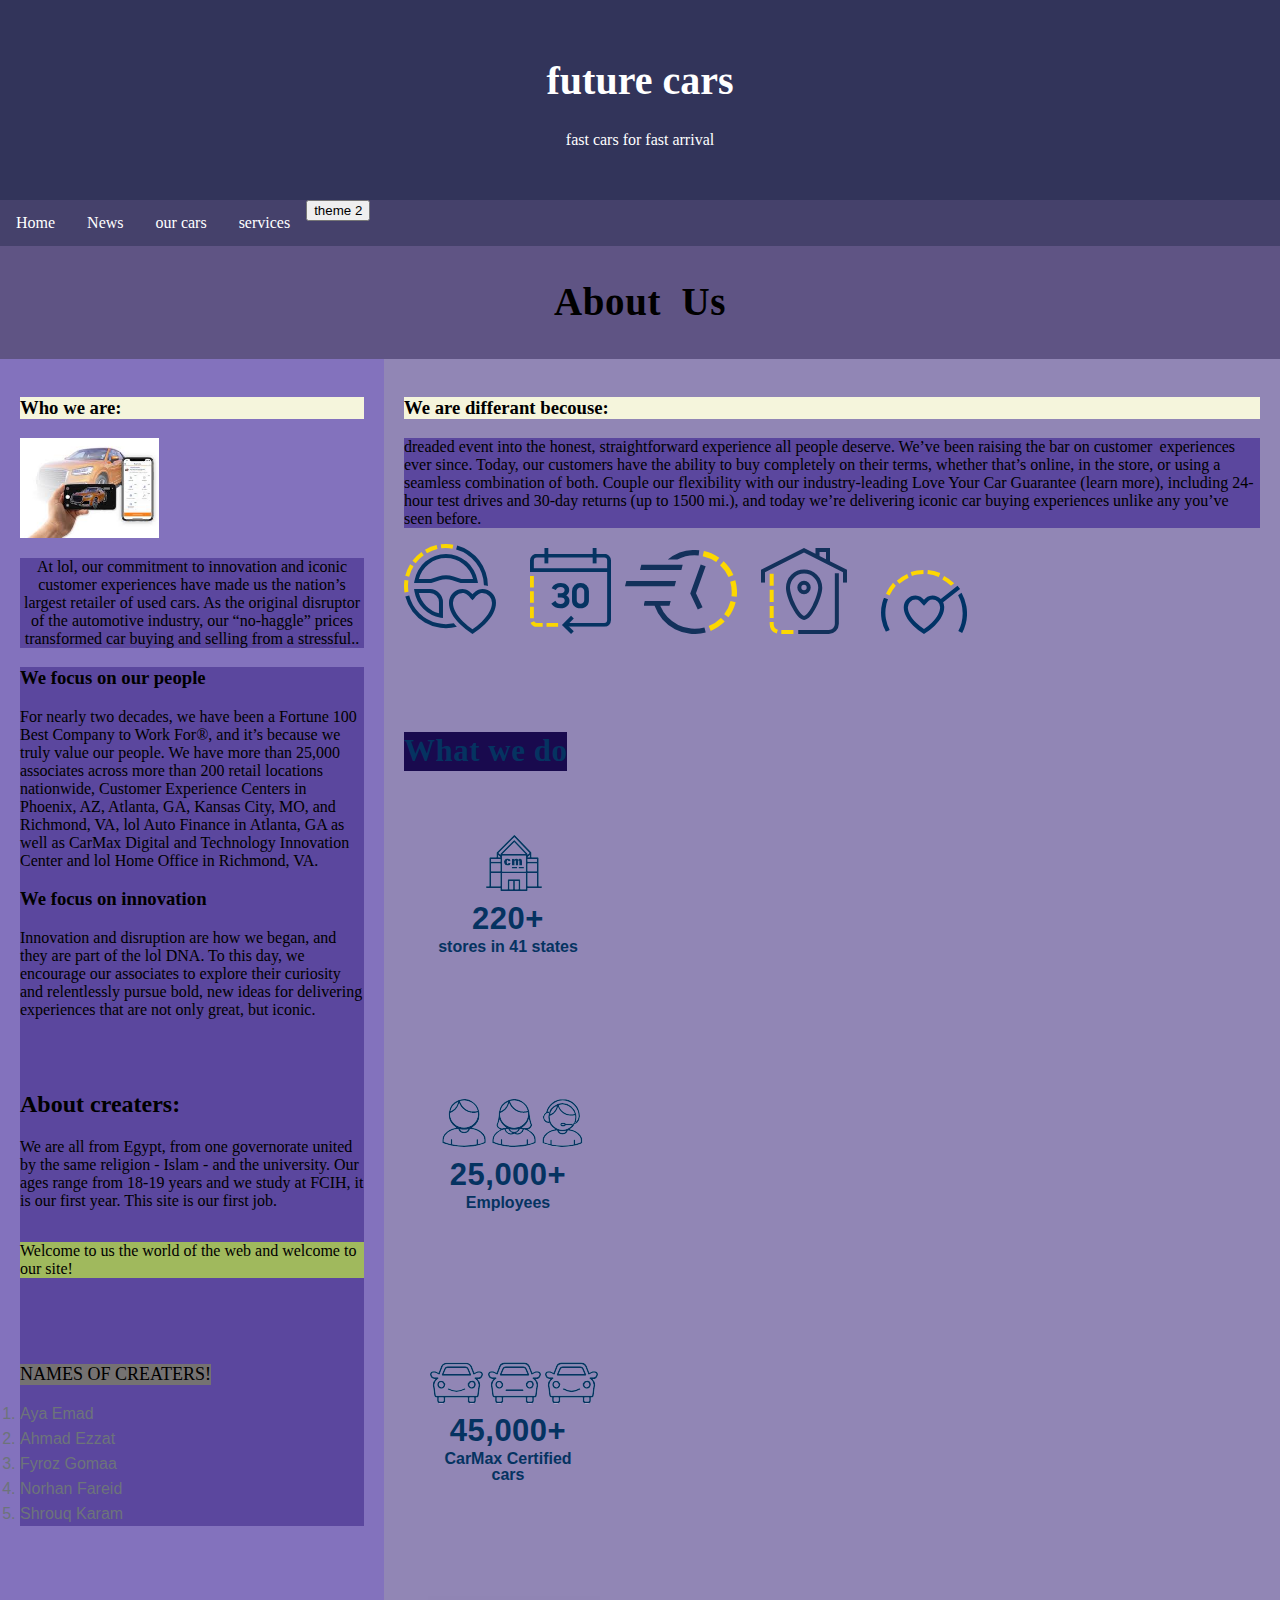
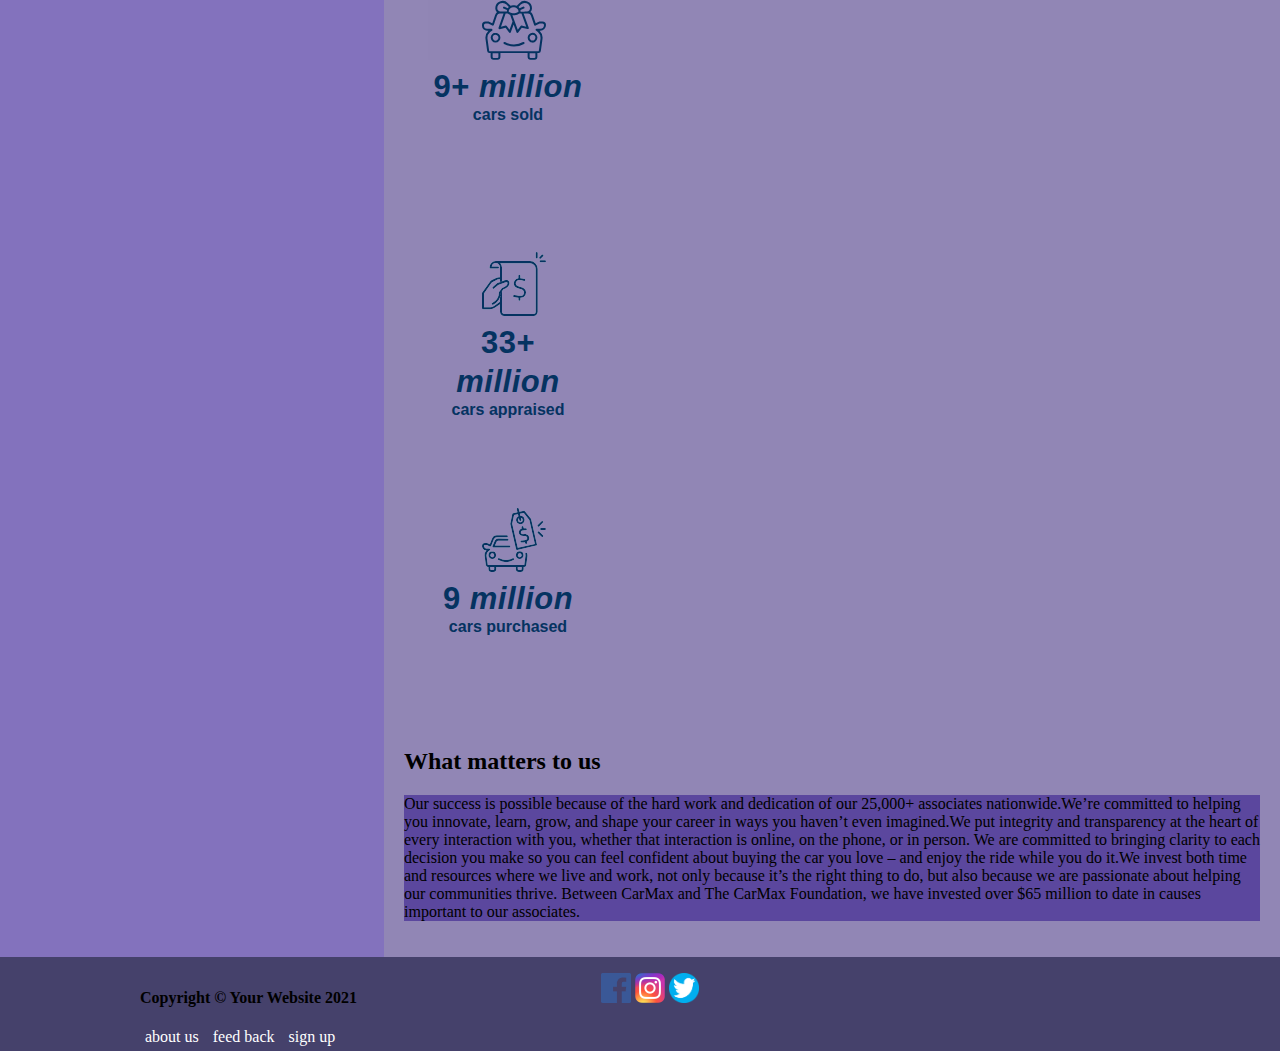
<file: aboutus.html>
<!DOCTYPE html>
<html lang="en">
<head>
    <meta charset="UTF-8">
    <meta http-equiv="X-UA-Compatible" content="IE=edge">
    <meta name="viewport" content="width=device-width, initial-scale=1.0">
    <meta name="description" content="Find out why lol is the way it should be.">
    <title>About Us </title>
    <link rel="stylesheet" id="theme-changer" href="aboutus-style1.css">
  
</head>
<script src="script.js"></script>
<body>
  <div class="header" id="header">
    <h1>future cars</h1>
    <p>fast cars for fast arrival</p>
  </div>

  <div class="navbar" id="navbar">
    <a href="http://127.0.0.1:5500/index.html">Home</a>
    <a href="http://127.0.0.1:5500/news.html">News</a>
    <a href="http://127.0.0.1:5500/ourcars.html">our cars</a>
    <div class="dropdown">
      <button class="dropbtn">services 
        <i class="fa fa-caret-down"></i>
      </button>
      <div class="dropdown-content">
        <a href="http://127.0.0.1:5500/howtochooseyourcar.html">how to choose</a>
        <a href="http://127.0.0.1:5500/simulation.html">simulation</a>
        <a href="http://127.0.0.1:5500/treatments.html">buy !</a>
        <a href="http://127.0.0.1:5500/comparison.html">compare</a>
      </div>
    </div> 
    <script>
      var style_name = 'aboutus-style'; 
    </script>
    <button id="dark-light-btn" onclick="change_theme(style_name)">theme 2</button> 
  </div>

    <h2 class="title">About Us</h2>
    <div class="row">
        <div class="side">
          
          <h3 style="background-color: beige;">Who we are:</h3>
          <img style="height: 100px;" src="images.jpg" alt="">
          <p class="p1">At lol, our commitment to innovation and iconic customer experiences have made us the nation’s largest retailer of used cars. As the original disruptor of the automotive industry, our “no-haggle” prices transformed car buying and selling from a stressful..</p>
          <p class="about creaters"></p>
          <div class="about-creaters">
            <h3>We focus on our people</h3>
            <p>For nearly two decades, we have been a Fortune 100 Best Company to Work For®, and it’s because we truly value our people. We have more than 25,000 associates across more than 200 retail locations nationwide, Customer Experience Centers in Phoenix, AZ, Atlanta, GA, Kansas City, MO, and Richmond, VA, lol Auto Finance in Atlanta, GA as well as CarMax Digital and Technology Innovation Center and lol Home Office in Richmond, VA.</p>
            <h3>We focus on innovation</h3>
            <p>Innovation and disruption are how we began, and they are part of the lol DNA. To this day, we encourage our associates to explore their curiosity and relentlessly pursue bold, new ideas for delivering experiences that are not only great, but iconic.</p>
            <br>
            <br>
            <h2>About creaters:</h2>
            <P>We are all from Egypt, from one governorate united by the same religion - Islam - and the university. Our ages range from 18-19 years and we study at FCIH, it is our first year. This site is our first job.<P style="background-color: rgb(160, 185, 93); display: inline-block;"> Welcome to us the world of the web and welcome to our site!</P></P>
            <br>
            <br>
            <br>
            <label style="font-size: large; background-color: rgb(117, 114, 114);display: inline-block;">NAMES OF CREATERS!</label>
            <ol>
                <li>Aya Emad </li>
                <li>Ahmad Ezzat</li>
                <li>Fyroz Gomaa</li>
                <li>Norhan Fareid</li>
                <li>Shrouq Karam </li>
              </ol>  
       
       
        </div>
        </div>
        <div class="main">
            <h3 style="background-color: beige;">We are differant becouse:</h3>
            <p class="p2"> dreaded event into the honest, straightforward experience all people deserve. We’ve been raising the bar on customer  experiences ever since.

                Today, our customers have the ability to buy completely on their terms, whether that’s online, in the store, or using a seamless combination of both. Couple our flexibility with our industry-leading Love Your Car Guarantee (learn more), including 24-hour test drives and 30-day returns (up to 1500 mi.), and today we’re delivering iconic car buying experiences unlike any you’ve seen before.</p>
              <img  src="icon_who_we_are_24_hr_test_drive.svg" alt="">
              <img class="img2" src="icon_who_we_are_30-day_money_back.svg" alt="">
              <img class="img3" src="icon_who_we_are_curbside.svg" alt="">
              <img class="img4" src="icon_who_we_are_home_delivery.svg" alt="">
              <img class="img5" src="icon_who_we_are_love_your_car.svg" alt="">
            

        


<br>
  <br>
  
  <br>

        
<article id="what-we-do" class="what-we-do">
    <h2 class="article-heading">What we do</h2>
    <ul>
        <li><img src="icon_what_we_do_stores.svg" alt="" loading="lazy" height="64" width="172"><span>220+</span> stores in 41 states</li>
        <li><img src="icon_what_we_do_employee.svg" alt="" loading="lazy" height="64" width="172"><span>25,000+</span> Employees</li>
        <li><img src="icon_what_we_do_inventory.svg" alt="" loading="lazy" height="64" width="172"><span>45,000+</span> CarMax Certified cars</li>
        <li><img src="icon_what_we_do_cars_sold.svg" alt="" loading="lazy" height="64" width="172"><span>9+<em> million</em></span> cars sold</li>
        <li><img src="icon_what_we_do_cars_appraised.svg" alt="" loading="lazy" height="64" width="172"><span>33+<em> million</em></span> cars appraised</li>
        <li><img src="icon_what_we_do_cars_purchased.svg" alt="" loading="lazy" height="64" width="172"><span>9<em> million</em></span> cars purchased</li>
    </ul>
</article>


          <h2>What matters to us</h2>
          <p class="Whatmatterstous-p">Our success is possible because of the hard work and dedication of our 25,000+ associates nationwide.We’re committed to helping you innovate, learn, grow, and shape your career in ways you haven’t even imagined.We put integrity and transparency at the heart of every interaction with you, whether that interaction is online, on the phone, or in person. We are committed to bringing clarity to each decision you make so you can feel confident about buying the car you love – and enjoy the ride while you do it.We invest both time and resources where we live and work, not only because it’s the right thing to do, but also because we are passionate about helping our communities thrive. Between CarMax and The CarMax Foundation, we have invested over $65 million to date in causes important to our associates.</p>
          
          
        </div>
      </div>
      
      <footer id="footer">
        <div class="foot-row">
          <div class="foot-col1">
            <h4>Copyright © Your Website 2021</h4>
          </div>
          <div class="foot-col2">
            <a href="https://www.facebook.com/"><img src="facebookpng.png"></a>
            <a href="https://www.instagram.com/"><img src="Instagram.png"></a>
            <a href="https://twitter.com/home"><img src="twitter.png"></a>
          </div>
          <div class="foot-col3">
            <a href="http://127.0.0.1:5500/aboutus.html">about us</a>
      <a href="http://127.0.0.1:5500/feedback.html">feed back</a>
      <a href="http://127.0.0.1:5500/signup.html">sign up</a>
          </div>
        </div>
        </footer>
</body>
</html>
</file>
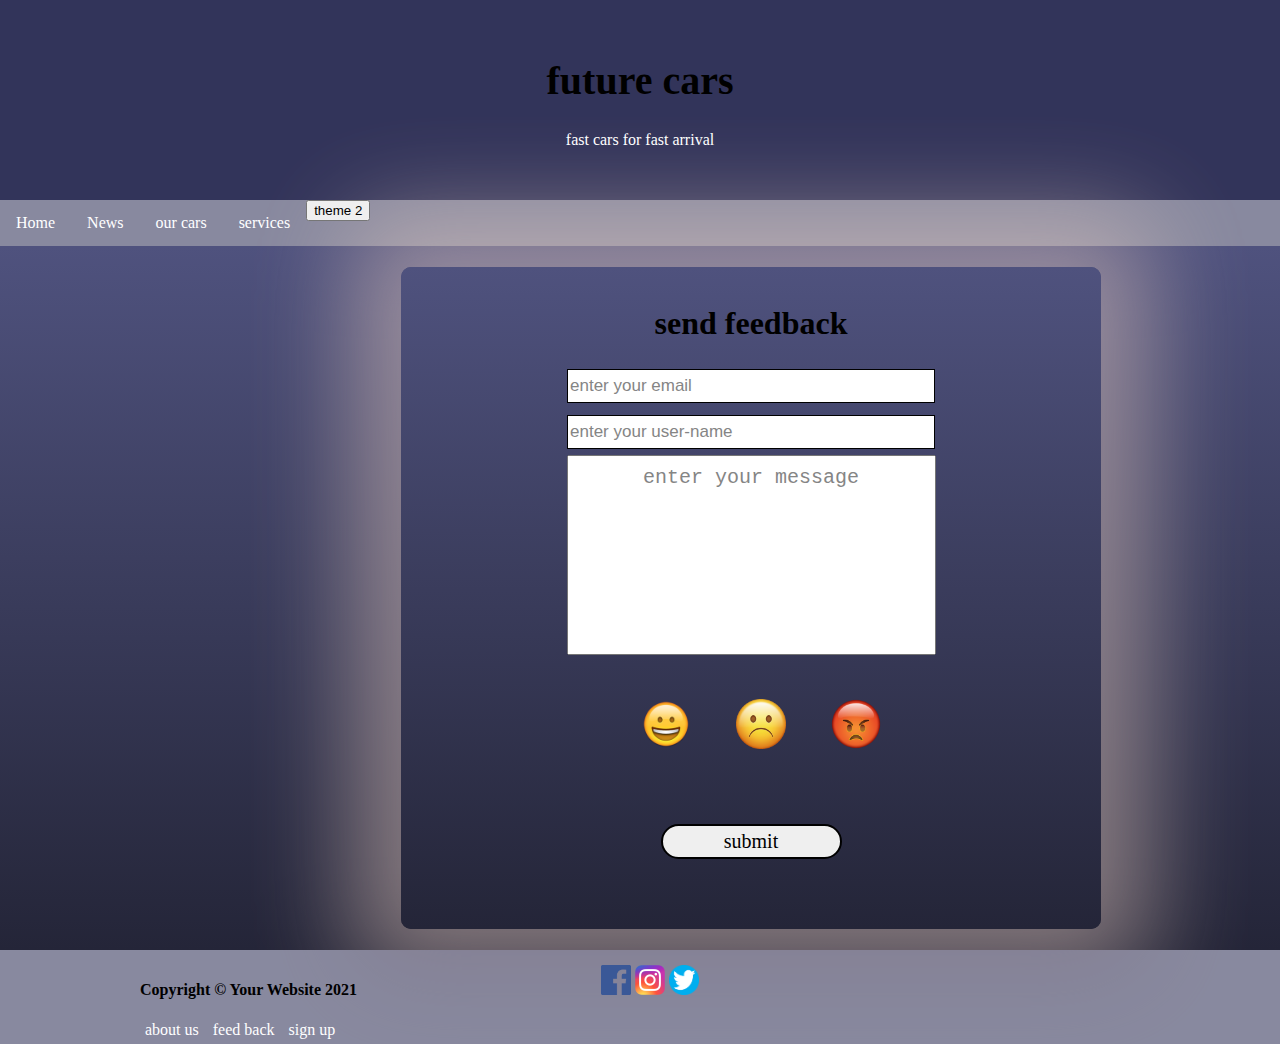
<file: feedback.html>
<!DOCTYPE html>
<html lang="en">
<head>
    <meta charset="UTF-8">
    <title>feedback</title>
    <link rel="stylesheet" id="theme-changer" href="feedback-style1.css">
</head>
<body>
  <!-- <div class="name">
    <p>Nourhan Farid Abd Almksoud</p>
    <p>202001012</p>
  </div> -->

  <div class="header" id="header">
    <h1>future cars</h1>
    <p>fast cars for fast arrival</p>
  </div>

  <div class="navbar" id="navbar">
    <a href="http://127.0.0.1:5500/index.html">Home</a>
    <a href="http://127.0.0.1:5500/news.html">News</a>
    <a href="http://127.0.0.1:5500/ourcars.html">our cars</a>
    <div class="dropdown">
      <button class="dropbtn">services 
        <i class="fa fa-caret-down"></i>
      </button>
      <div class="dropdown-content">
        <a href="http://127.0.0.1:5500/howtochooseyourcar.html">how to choose</a>
        <a href="http://127.0.0.1:5500/simulation.html">simulation</a>
        <a href="http://127.0.0.1:5500/treatments.html">buy !</a>
        <a href="http://127.0.0.1:5500/comparison.html">compare</a>
      </div>
    </div> 
    <script>
      var style_name = 'feedback-style'; // ay 7aga feha dash e3mlha keda fen tani ??
    </script>
    <button id="dark-light-btn" onclick="change_theme(style_name)">theme 2</button>
  </div>
    <div class="content" id="container">
    <div class="container" id="container"> 
    <form action="">
    <div class="form"></div>
    <h1>send feedback</h1>
    <div class="user">
    <input type="email" placeholder="enter your email">
    </div>
    <div class="user-name">
        <input type="text" placeholder="enter your user-name">
    </div>
    <textarea name="text" id="text-area" placeholder="enter your message"></textarea>



    <div class="rate">        
        <input type="radio" name="emoji" id="emoji2">
          <label for="emoji2">
            <img  src="good.png" alt="good Website">
            <p>good</p>
          </label>

        <input type="radio" name="emoji" id="emoji3">
          <label for="emoji3">
            <img  src="not good.png" alt="not-good">
            <p>not-good</p>
        </label>

        <input type="radio" name="emoji" id="emoji4">
          <label for="emoji4">
            <img  src="all bad.png" alt="all-bad">
            <p>all-bad</p>
        </label>
    </div> 

      <br>

    <div class="submit">
        <input type="submit" value="submit">
    </div>
</form>
</div>
</div>

<footer id="footer">
  <div class="foot-row">
    <div class="foot-col1">
      <h4>Copyright © Your Website 2021</h4>
    </div>
    <div class="foot-col2">
      <a href="https://www.facebook.com/"><img src="facebookpng.png"></a>
      <a href="https://www.instagram.com/"><img src="Instagram.png"></a>
      <a href="https://twitter.com/home"><img src="twitter.png"></a>
    </div>
    <div class="foot-col3">
      <a href="http://127.0.0.1:5500/aboutus.html">about us</a>
      <a href="http://127.0.0.1:5500/feedback.html">feed back</a>
      <a href="http://127.0.0.1:5500/signup.html">sign up</a>
      </div>
  </div>
  </footer>



</body>
<script src="script.js"></script>
</html>
</file>
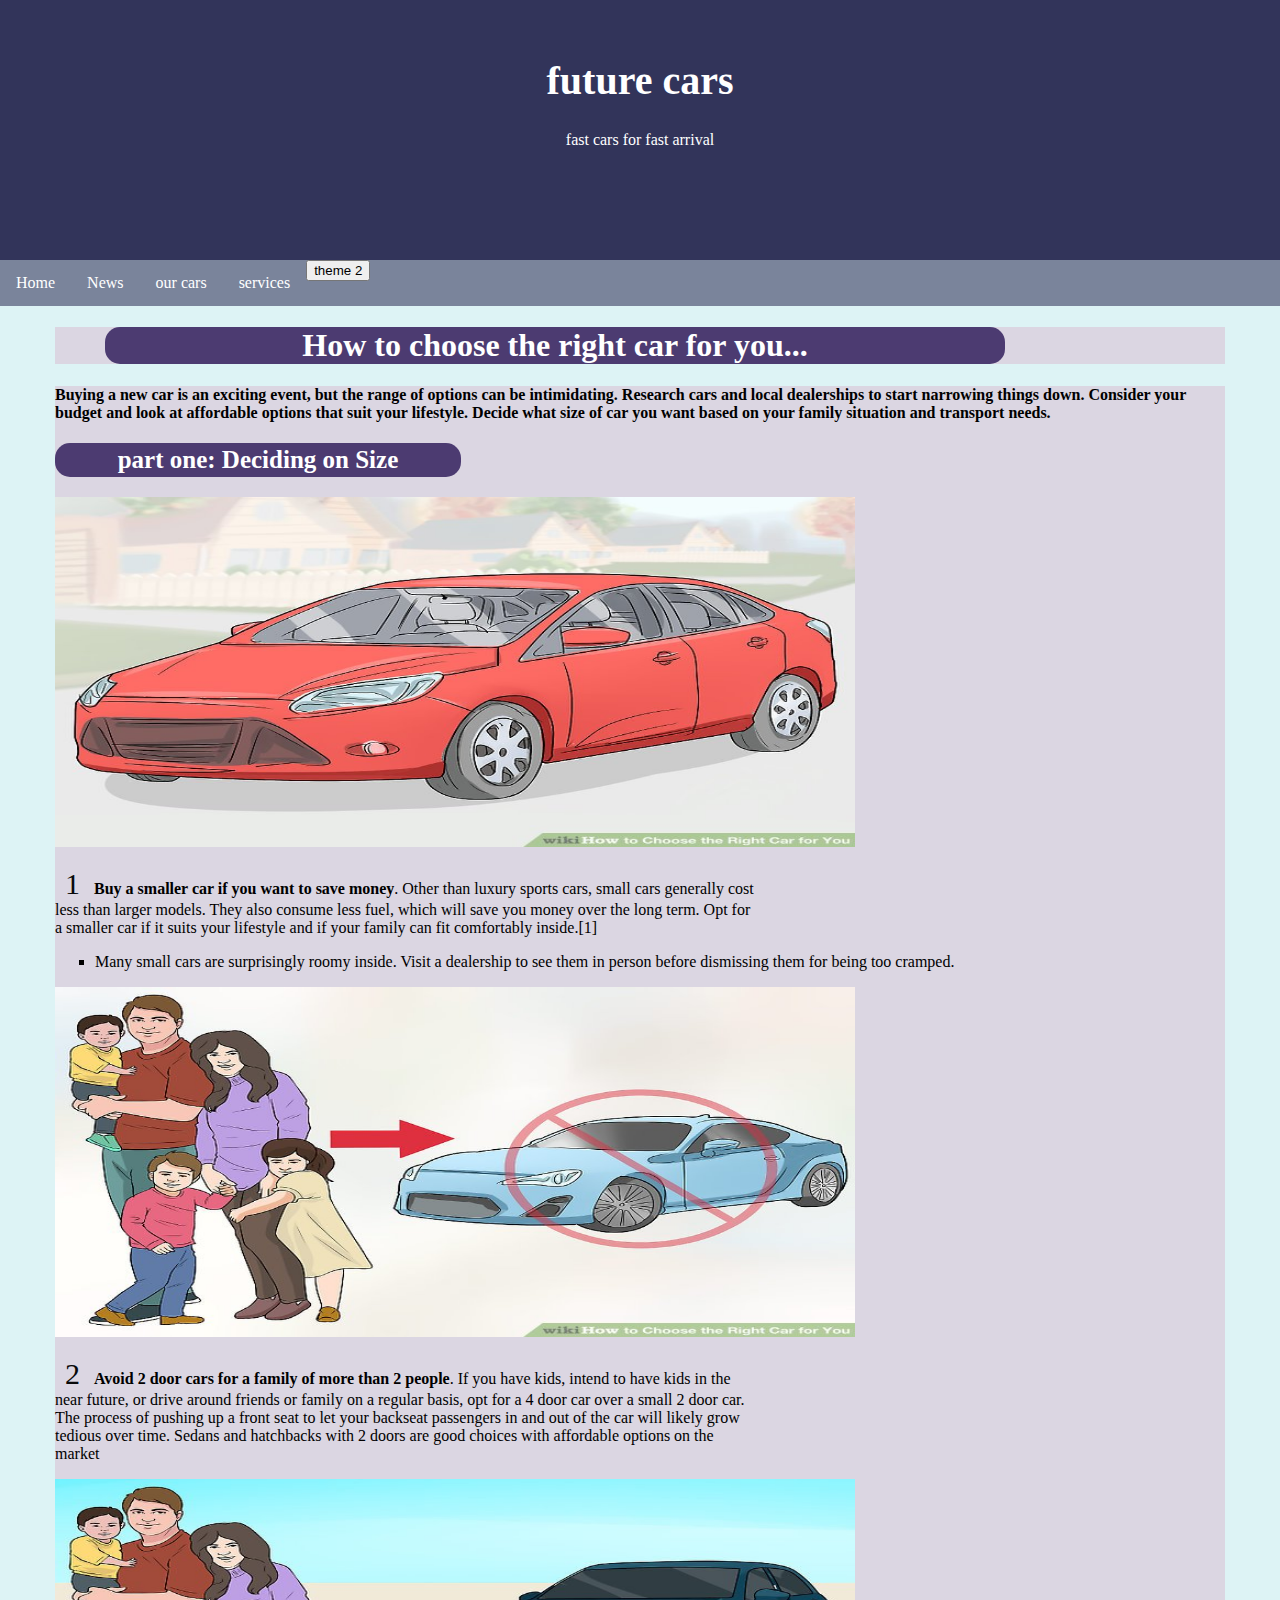
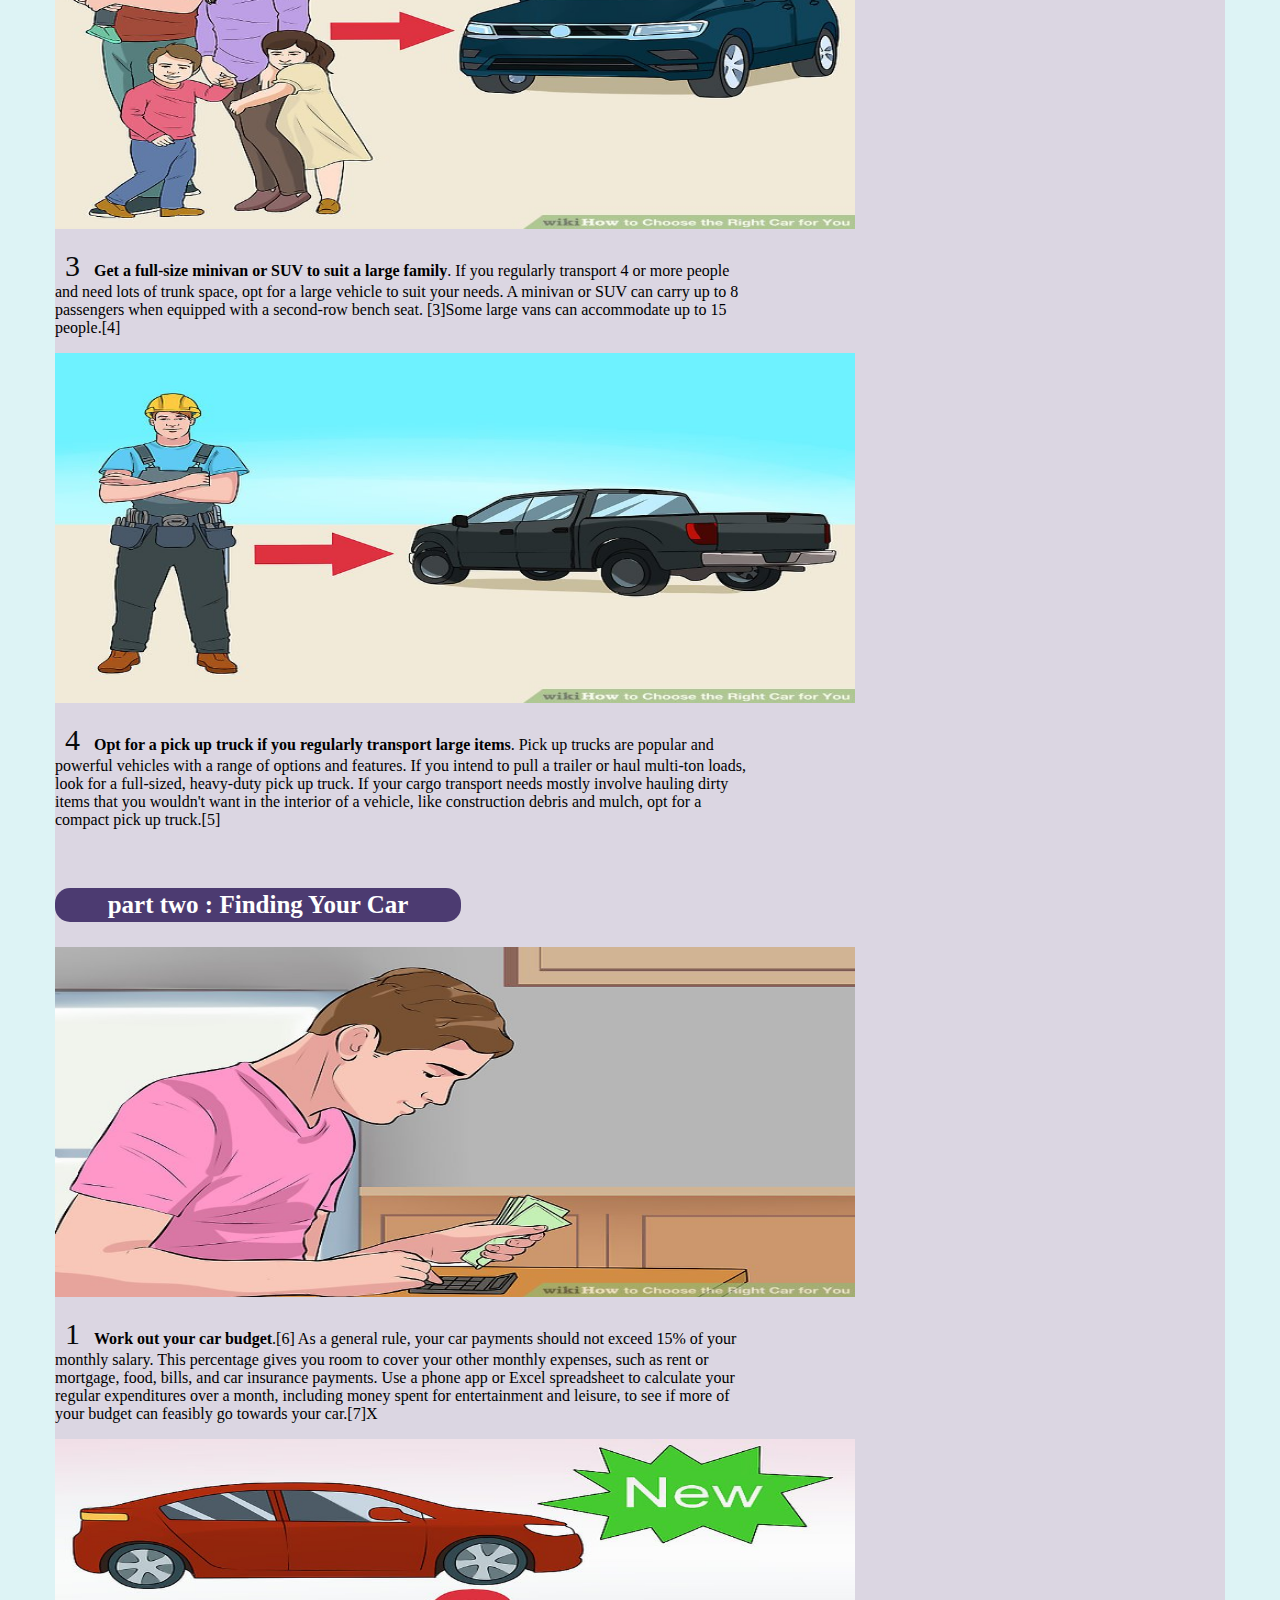
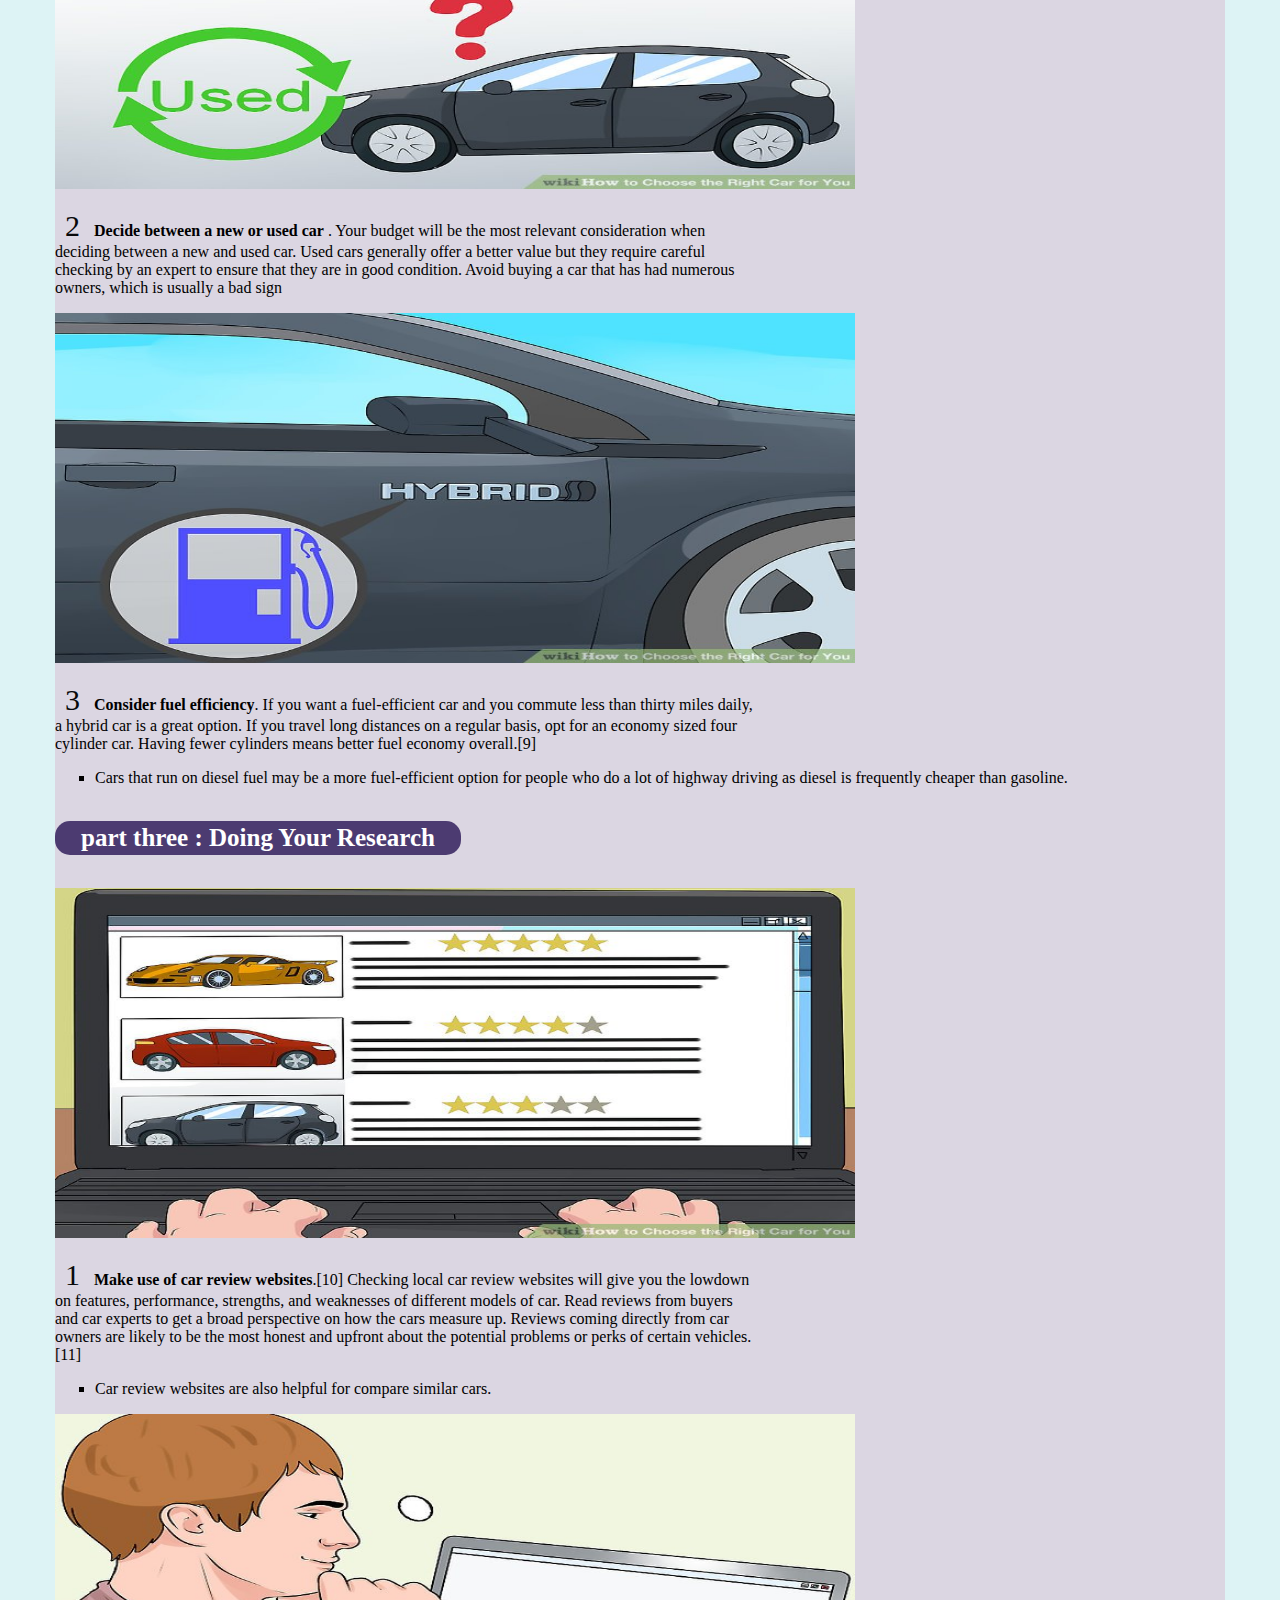
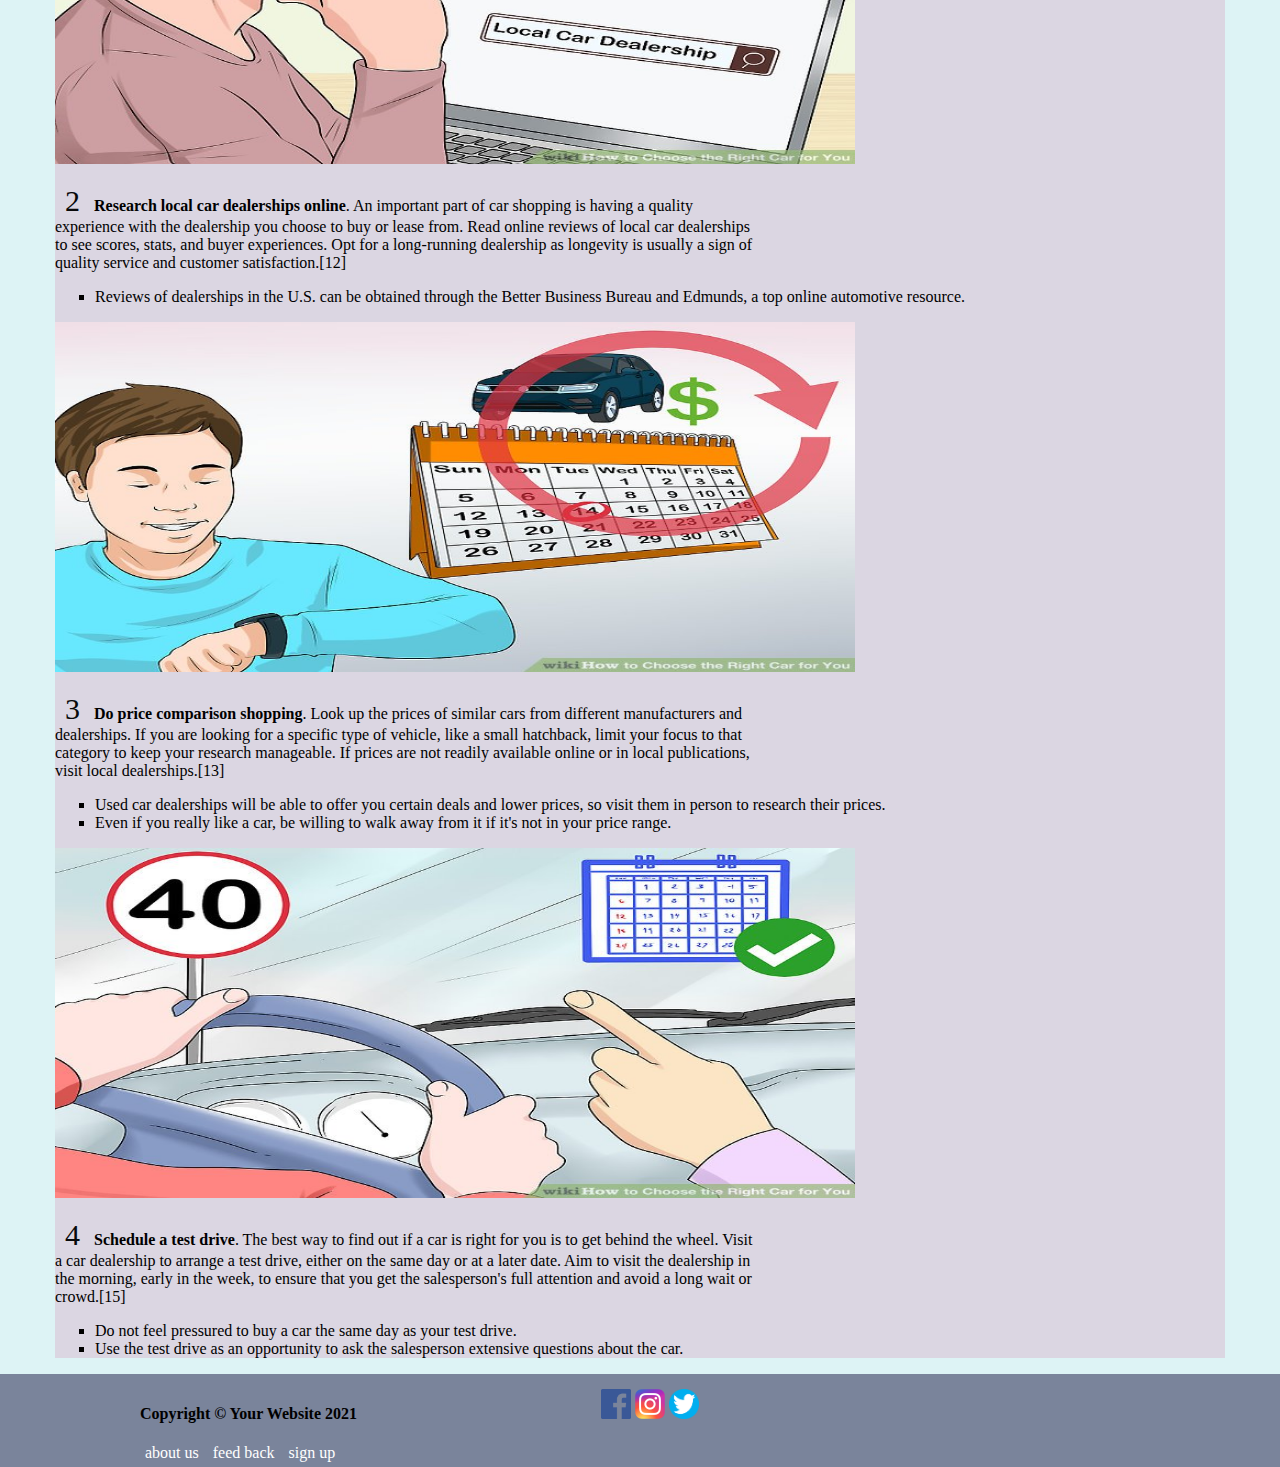
<file: howtochooseyourcar.html>
<!DOCTYPE html > 
<html>
<head>
   <meta charset="utf-8">
    <title>How to choose your car</title>
    <link rel="stylesheet" id="theme-changer" href="how to choose your car-style1.css"/>
    
</head>

<body>
   
    
    <div class="header" id="header">
        <h1>future cars</h1>
        <p>fast cars for fast arrival</p>
      </div>
    
      <div class="navbar" id="navbar">
        <a href="http://127.0.0.1:5500/index.html">Home</a>
        <a href="http://127.0.0.1:5500/news.html">News</a>
        <a href="http://127.0.0.1:5500/ourcars.html">our cars</a>
        <div class="dropdown">
          <button class="dropbtn">services 
            <i class="fa fa-caret-down"></i>
          </button>
          <div class="dropdown-content">
            <a href="http://127.0.0.1:5500/howtochooseyourcar.html">how to choose</a>
            <a href="http://127.0.0.1:5500/simulation.html">simulation</a>
            <a href="http://127.0.0.1:5500/treatments.html">buy !</a>
            <a href="http://127.0.0.1:5500/comparison.html">compare</a>
          </div>
        </div> 
        <script>
            var style_name = 'how to choose your car-style';
        </script>
        <button id="dark-light-btn" onclick="change_theme(style_name)">theme 2</button>
    </div>



    <div class="continar">
            <h1>
                <div class="h1">
                <b>
                How to choose the right car for you...
                </b>
               </div>
	        </h1>
           
   </div>
    
    <div class="continar">
            
        <p>
            <b>
                Buying a new car is an exciting event, but the range of options can be intimidating. Research cars and local dealerships to start narrowing things down. Consider your budget and look at affordable options that suit your lifestyle. Decide what size of car you want based on your family situation and transport needs.

 
            </b>
        </p>
    <div class="continar">
            <h2>
                <b>
                    part one: Deciding on Size
                </b>
            </h2>
            <img src="step1.jpeg"  width="800" height="350">
        
        <p class="pargraph-with-number"><span class="number">1</span>
            <b>Buy a smaller car if you want to save money</b>. Other than luxury sports cars, small cars generally cost less than larger models. They also consume less fuel, which will save you money over the long term. Opt for a smaller car if it suits your lifestyle and if your family can fit comfortably inside.[1]
            <ul style="list-style-type:square">
                <li>            Many small cars are surprisingly roomy inside. Visit a dealership to see them in person before dismissing them for being too cramped.
                </li>
            </ul>
        </p>
   </div>

    <div class="continar">
        <img src="step2.jpeg" width="800" height="350">
        <p class="pargraph-with-number"><span class="number">2</span>
            <b>Avoid 2 door cars for a family of more than 2 people</b>. If you have kids, intend to have kids in the near future, or drive around friends or family on a regular basis, opt for a 4 door car over a small 2 door car. The process of pushing up a front seat to let your backseat passengers in and out of the car will likely grow tedious over time. Sedans and hatchbacks with 2 doors are good choices with affordable options on the market
        </p>
   </div>

    <div class="continar">
        <img src="step3.jpeg" width="800" height="350">
        <p class="pargraph-with-number"><span class="number">3</span>
                <b>Get a full-size minivan or SUV to suit a large family</b>. If you regularly transport 4 or more people and need lots of trunk space, opt for a large vehicle to suit your needs. A minivan or SUV can carry up to 8 passengers when equipped with a second-row bench seat. [3]Some large vans can accommodate up to 15 people.[4]

        </p>

    <div class="continar">
        <img src="step4.jpeg" width="800" height="350">
        <p class="pargraph-with-number"><span class="number">4</span>
            <b>Opt for a pick up truck if you regularly transport large items</b>. Pick up trucks are popular and powerful vehicles with a range of options and features. If you intend to pull a trailer or haul multi-ton loads, look for a full-sized, heavy-duty pick up truck. If your cargo transport needs mostly involve hauling dirty items that you wouldn't want in the interior of a vehicle, like construction debris and mulch, opt for a compact pick up truck.[5]
        </p>
    </div>
   <br>
	       <div class="continar">
		  <h3 class="head">
		  part two : Finding Your Car
	       </h3>
           <img src="step5.jpeg"  width="800" height="350">
           <p class="pargraph-with-number"><span class="number">1</span>
            <b>Work out your car budget</b>.[6] As a general rule, your car payments should not exceed 15% of your monthly salary. This percentage gives you room to cover your other monthly expenses, such as rent or mortgage, food, bills, and car insurance payments. Use a phone app or Excel spreadsheet to calculate your regular expenditures over a month, including money spent for entertainment and leisure, to see if more of your budget can feasibly go towards your car.[7]X
            
          </p>
	       </div>
           <div class="continar">
            <img src="step6.jpeg" width="800" height="350">
            <p class="pargraph-with-number"><span class="number">2</span>
               <b>Decide between a new or used car</b> . Your budget will be the most relevant consideration when deciding between a new and used car. Used cars generally offer a better value but they require careful checking by an expert to ensure that they are in good condition. Avoid buying a car that has had numerous owners, which is usually a bad sign
            </p>
       </div>
       <div class="continar">
        <img src="step7.jpeg" width="800" height="350">
        <p class="pargraph-with-number"><span class="number">3</span>
            <b>Consider fuel efficiency</b>. If you want a fuel-efficient car and you commute less than thirty miles daily, a hybrid car is a great option. If you travel long distances on a regular basis, opt for an economy sized four cylinder car. Having fewer cylinders means better fuel economy overall.[9]
            <ul style="list-style-type:square">
                <li>            Cars that run on diesel fuel may be a more fuel-efficient option for people who do a lot of highway driving as diesel is frequently cheaper than gasoline.
                </li>
            </ul>
        </p>
   </div>
	       <div class="continar">
	       <h4>
		   part three : Doing Your Research
		   </h4>
           <img src="step8.jpeg" width="800" height="350">

            <p class="pargraph-with-number"><span class="number">1</span>
            <b>Make use of car review websites</b>.[10] Checking local car review websites will give you the lowdown on features, performance, strengths, and weaknesses of different models of car. Read reviews from buyers and car experts to get a broad perspective on how the cars measure up. Reviews coming directly from car owners are likely to be the most honest and upfront about the potential problems or perks of certain vehicles.[11]
            <ul style="list-style-type:square">
                    <li>            Car review websites are also helpful for compare similar cars.
                    </li>
            </ul>
		   </p>
	       </div>
           <div class="continar">
            <img src="step9.jpeg" width="800" height="350">
            <p class="pargraph-with-number"><span class="number">2</span>
                <b>Research local car dealerships online</b>. An important part of car shopping is having a quality experience with the dealership you choose to buy or lease from. Read online reviews of local car dealerships to see scores, stats, and buyer experiences. Opt for a long-running dealership as longevity is usually a sign of quality service and customer satisfaction.[12]
                <ul style="list-style-type:square">
                        <li>Reviews of dealerships in the U.S. can be obtained through the Better Business Bureau and Edmunds, a top online automotive resource.  
                        </li>
                </ul>
            </p>
       </div>
       <div class="continar">
        <img src="step10.jpeg" width="800" height="350">
        <p class="pargraph-with-number"><span class="number">3</span>
            <b>Do price comparison shopping</b>. Look up the prices of similar cars from different manufacturers and dealerships. If you are looking for a specific type of vehicle, like a small hatchback, limit your focus to that category to keep your research manageable. If prices are not readily available online or in local publications, visit local dealerships.[13]
            <ul style="list-style-type:square">
                <li>            Used car dealerships will be able to offer you certain deals and lower prices, so visit them in person to research their prices.
                </li>
                <li>            Even if you really like a car, be willing to walk away from it if it's not in your price range.
                </li>
            </ul>
        </p>
   </div>
   <div class="continar">
    <img src="step11.jpeg" width="800" height="350">
    <p class="pargraph-with-number"><span class="number">4</span>
        <b>Schedule a test drive</b>. The best way to find out if a car is right for you is to get behind the wheel. Visit a car dealership to arrange a test drive, either on the same day or at a later date. Aim to visit the dealership in the morning, early in the week, to ensure that you get the salesperson's full attention and avoid a long wait or crowd.[15]
        <ul style="list-style-type:square">
            <li>Do not feel pressured to buy a car the same day as your test drive.
            </li>
            <li>Use the test drive as an opportunity to ask the salesperson extensive questions about the car.
            </li>
        </ul>
    </p>
</div>
</div>
</div>
      	<!--start footer-->
          <footer id="footer">
            <div class="foot-row">
              <div class="foot-col1">
                <h4>Copyright © Your Website 2021</h4>
              </div>
              <div class="foot-col2">
                <a href="https://www.facebook.com/"><img src="facebookpng.png"></a>
                <a href="https://www.instagram.com/"><img src="Instagram.png"></a>
                <a href="https://twitter.com/home"><img src="twitter.png"></a>
              </div>
              <div class="foot-col3">
                <a href="http://127.0.0.1:5500/aboutus.html">about us</a>
      <a href="http://127.0.0.1:5500/feedback.html">feed back</a>
      <a href="http://127.0.0.1:5500/signup.html">sign up</a>
              </div>
            </div>
            </footer>
    <!--end footer-->
    <script src="script.js"></script> 

</body>
</html>
</file>
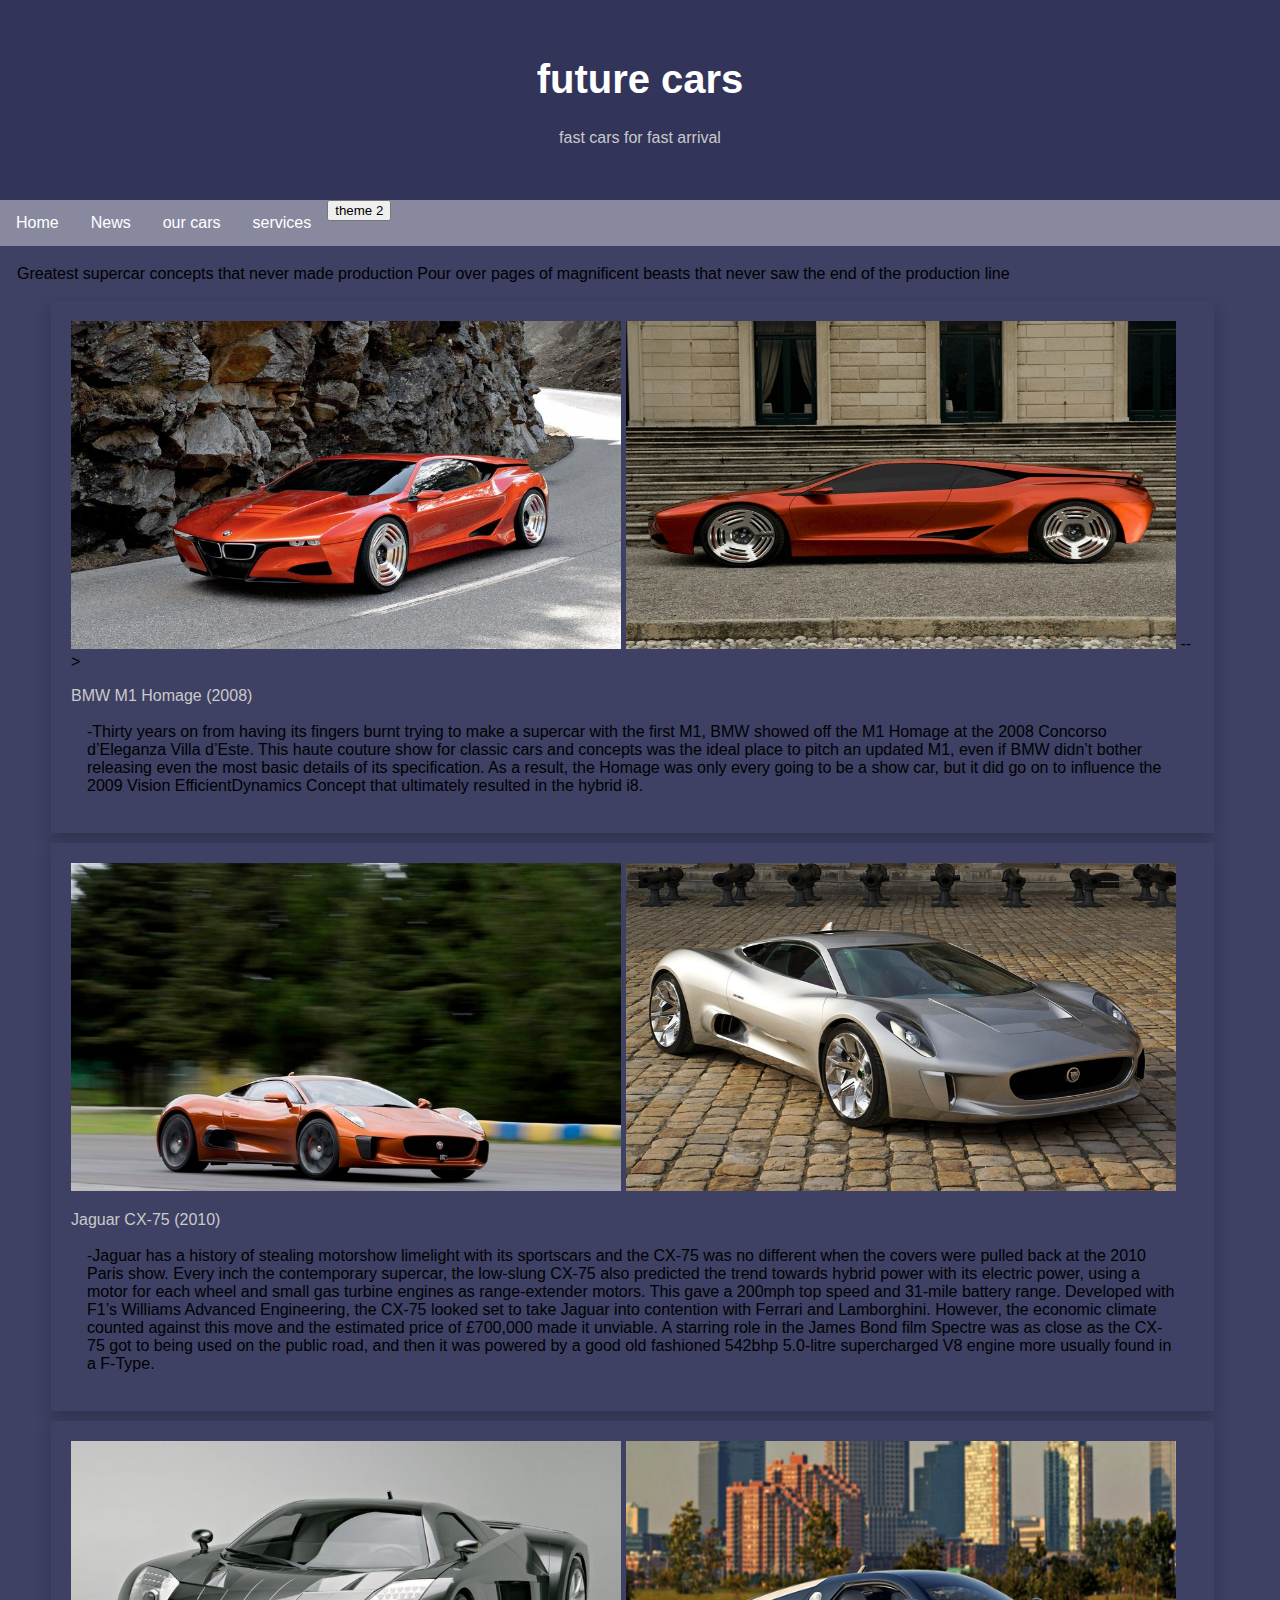
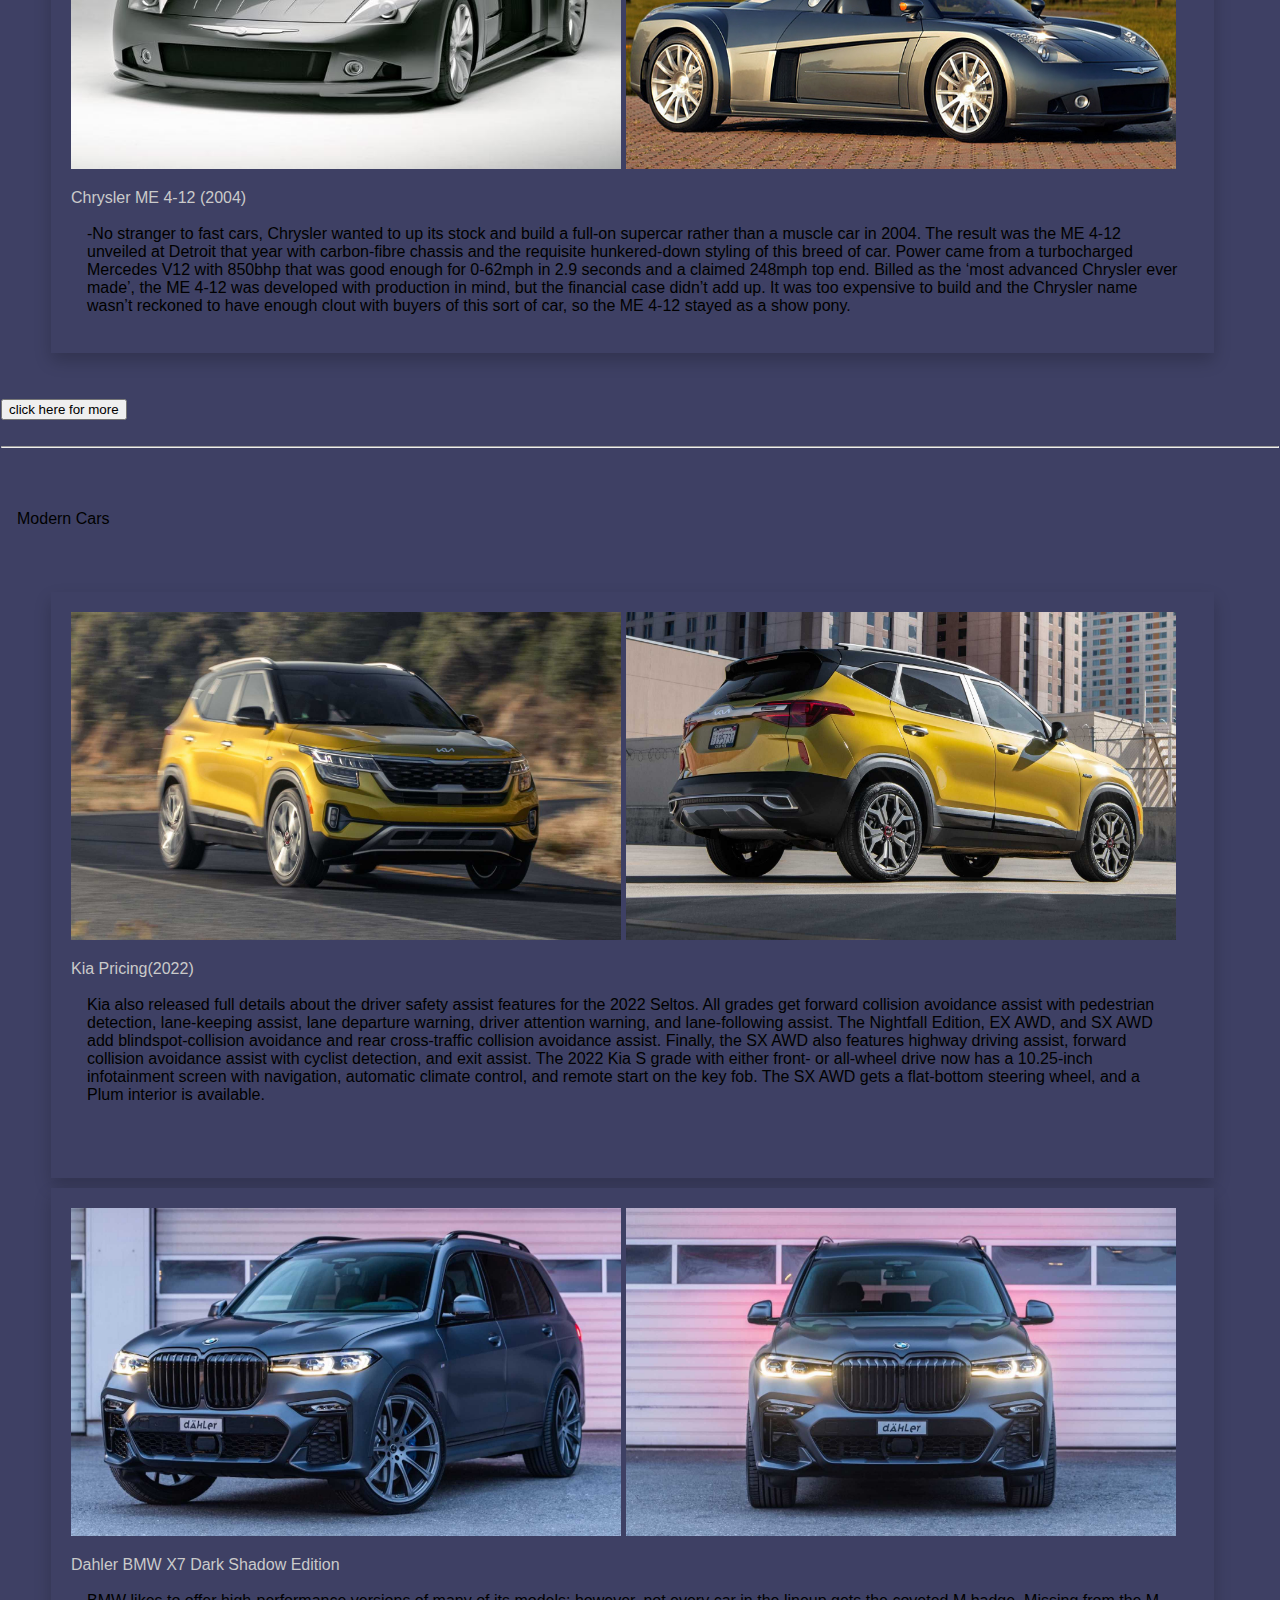
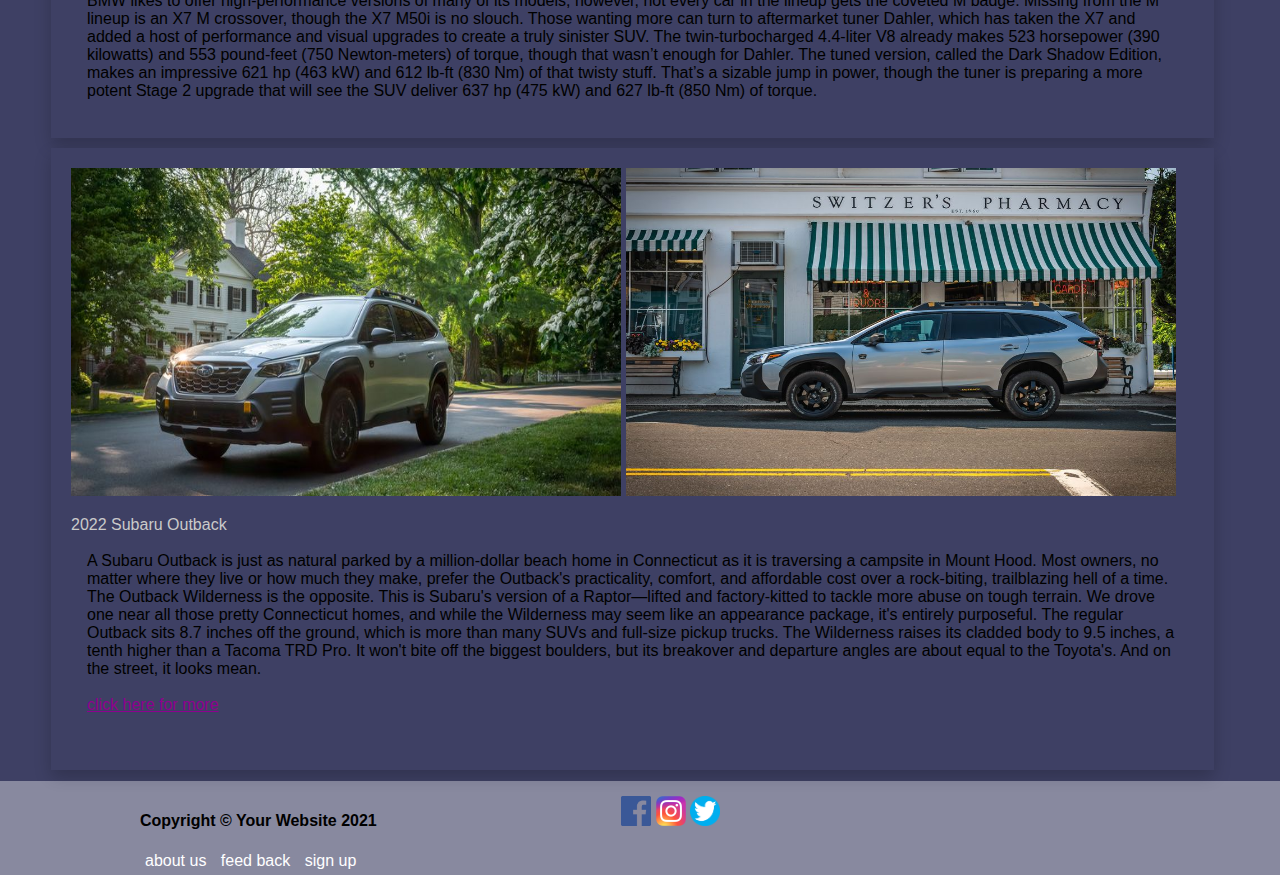
<file: news.html>
<!DOCTYPE html>
  <html lang="en">
  <head>
  <title>Page Title</title>
  <meta charset="UTF-8">
  <meta name="viewport" content="width=device-width, initial-scale=1">
  <!-- <link rel="stylesheet" href="style.css"/> -->
  <link rel="stylesheet" id="theme-changer" href="news-style1.css">

  </head>

  <script src="script.js"></script>
  
<body>   
  <div class="header" id="header">
    <h1>future cars</h1>
    <p>fast cars for fast arrival</p>
  </div>

  <div class="navbar" id="navbar">
    <a href="http://127.0.0.1:5500/index.html">Home</a>
    <a href="http://127.0.0.1:5500/news.html">News</a>
    <a href="http://127.0.0.1:5500/ourcars.html">our cars</a>
    <div class="dropdown">
      <button class="dropbtn">services 
        <i class="fa fa-caret-down"></i>
      </button>
      <div class="dropdown-content">
        <a href="http://127.0.0.1:5500/howtochooseyourcar.html">how to choose</a>
        <a href="http://127.0.0.1:5500/simulation.html">simulation</a>
        <a href="http://127.0.0.1:5500/treatments.html">buy !</a>
        <a href="http://127.0.0.1:5500/comparison.html">compare</a>
      </div>
    </div> 
    <script>
      var style_name = 'news-style';
    </script>
    <button id="dark-light-btn" onclick="change_theme(style_name)">theme 2</button>
  </div>
  
      
        <div class="content">  
            <p class="car-info"  >Greatest supercar concepts that never made production
                Pour over pages of magnificent beasts that never saw the end of the production line</p> 
            <div class="card">

             

                <img src="red1.jpg" alt="BMW M1 Homage (2008)" title="BMW M1 Homage (2008)">
                <img src="bmw-m1-hommage-concept-2008-495678.jpg" alt="BMW M1 Homage (2008)" title="BMW M1 Homage (2008)"> 
            
-->
                <br> 
                <p>BMW M1 Homage (2008)</p>
                <p class="car-info">
                -Thirty years on from having its fingers burnt trying to make a supercar with the first M1, BMW showed off the M1 Homage at the 2008 Concorso d’Eleganza Villa d’Este. This haute couture show for classic cars and concepts was the ideal place to pitch an updated M1, even if BMW didn’t bother releasing even the most basic details of its specification.
                As a result, the Homage was only every going to be a show car, but it did go on to influence the 2009 Vision EfficientDynamics Concept that ultimately resulted in the hybrid i8.
                </p>
            </div>

            <div class="name">
                <p>Nourhan Farid Abd Almksoud</p>
                <p>202001012</p>
            </div>

            
   
        


            
            <div class="card">

                
               <!-- <div id="slid">
                <figure> -->
                <img src="18-jaguar-cx-75-jaguar-jpg_1_1.jpg" alt="Jaguar CX-75 (2010)" title="Jaguar CX-75 (2010)" > 
                <img src="2010-jaguar-c-x75-concept.jpg" alt="BMW M1 Homage (2008)" title="BMW M1 Homage (2008)" >
        
                <br>
                <p>Jaguar CX-75 (2010)</p>
                <p class="car-info">
                    -Jaguar has a history of stealing motorshow limelight with its sportscars and the CX-75 was no different when the covers were pulled back at the 2010 Paris show.
                    Every inch the contemporary supercar, the low-slung CX-75 also predicted the trend towards hybrid power with its electric power, using a motor for each wheel and small gas turbine engines as range-extender motors. This gave a 200mph top speed and 31-mile battery range.
                    Developed with F1’s Williams Advanced Engineering, the CX-75 looked set to take Jaguar into contention with Ferrari and Lamborghini.
                    However, the economic climate counted against this move and the estimated price of £700,000 made it unviable. A starring role in the James Bond film Spectre was as close as the CX-75 got to being used on the public road, and then it was powered by a good old fashioned 542bhp 5.0-litre supercharged V8 engine more usually found in a F-Type.</p>
            </div>
            
            <div class="card">

                
               <!-- <div id="slid">
                <figure> -->
                <img src="gray.jpg" alt="Chrysler ME 4-12 (2004)" title="Chrysler ME 4-12 (2004)" >
                <img src="2004-chrysler-me-four-twelve-concept-2.jpg" alt="Chrysler ME 4-12 (2004)" title="Chrysler ME 4-12 (2004)" >
                <!-- <img src="pics/2004-chrysler-me-four-twelve-concept-3.jpg" alt="Chrysler ME 4-12 (2004)" title="Chrysler ME 4-12 (2004)" >
                <img src="pics/2004-chrysler-me-four-twelve-concept.jpg" alt="Chrysler ME 4-12 (2004)" title="Chrysler ME 4-12 (2004)" >
            </figure>
        </div> -->
                
                <br>
                <p>Chrysler ME 4-12 (2004)</p>
                <p class="car-info">
                    -No stranger to fast cars, Chrysler wanted to up its stock and build a full-on supercar rather than a muscle car in 2004. The result was the ME 4-12 unveiled at Detroit that year with carbon-fibre chassis and the requisite hunkered-down styling of this breed of car. Power came from a turbocharged Mercedes V12 with 850bhp that was good enough for 0-62mph in 2.9 seconds and a claimed 248mph top end.
                    Billed as the ‘most advanced Chrysler ever made’, the ME 4-12 was developed with production in mind, but the financial case didn’t add up. It was too expensive to build and the Chrysler name wasn’t reckoned to have enough clout with buyers of this sort of car, so the ME 4-12 stayed as a show pony.
                  
                </div> 
                
                <br><br>
                    <button  onclick=" document.location='https://www.autocar.co.uk/slideshow/greatest-supercar-concepts-never-made-production#7'">click here for more</button>
                    <br> <br>
                    <hr>
                    <br><br>
                    <p class="car-info">Modern Cars</p>
                    <br><br>
            
            
            <div class="card">

<!--                 
               <div id="slid">
                <figure> -->
                <img src="2022-kia-seltos-nightfall-edition-front-three-quarters.jpg" alt="Kia Pricing(2022)" title="Kia Pricing(2022)" >
                <img src="2022-kia-seltos-nightfall-edition-rear-three-quarters.jpg" alt="Kia Pricing(2022)" title="Kia Pricing(2022)" >
                <!-- <img src="pics/kia.png" alt="Kia Pricing(2022)" title="Kia Pricing(2022)" >
                <img src="pics/2022-kia-sedona-for-sale-near-stuart-florida.jpg" alt="Kia Pricing(2022)" title="Kia Pricing(2022)" >
            </figure>
        </div> -->
                
                <p>Kia Pricing(2022)</p>
                <p class="car-info">
                    Kia also released full details about the driver safety assist features for the 2022 Seltos. All grades get forward collision avoidance assist with pedestrian detection, lane-keeping assist, lane departure warning,
                     driver attention warning, and lane-following assist. The Nightfall Edition, EX AWD, and SX AWD add blindspot-collision avoidance and rear cross-traffic collision avoidance assist. Finally, the SX AWD also features highway driving assist,
                      forward collision avoidance assist with cyclist detection, and exit assist.

                    The 2022 Kia S grade with either front- or all-wheel drive now has a 10.25-inch infotainment screen with navigation, automatic climate control, and remote start on the key fob. The SX AWD gets a flat-bottom steering wheel, and a Plum interior is available.<br>
                    
                    <br><br>
            </div>   
            
            <div class="card">

                
               <!-- <div id="slid">
                <figure> -->
                <img src="dahler-bmw-x7-dark-shadow-edition (1).jpg" alt="Dahler BMW X7 Dark Shadow Edition" title="Dahler BMW X7 Dark Shadow Edition" >
                <img src="dahler-bmw-x7-dark-shadow-edition.jpg" alt="Dahler BMW X7 Dark Shadow Edition" title="Dahler BMW X7 Dark Shadow Edition" >
                <!-- <img src="pics/dahler-bmw-x7-dark-shadow-edition-1.jpg" alt="Dahler BMW X7 Dark Shadow Edition" title="Dahler BMW X7 Dark Shadow Edition" >
                <img src="pics/dahler-bmw-x7-dark-shadow-edition-3.jpg" alt="Dahler BMW X7 Dark Shadow Edition" title="Dahler BMW X7 Dark Shadow Edition" >
            </figure>
        </div> -->
                <p>Dahler BMW X7 Dark Shadow Edition</p>
                <p class="car-info">
                    BMW likes to offer high-performance versions of many of its models; however, not every car in the lineup gets the coveted M badge. Missing from the M lineup is an X7 M crossover, though the X7 M50i is no slouch. Those wanting more can turn to aftermarket tuner Dahler, which has taken the X7 and added a host of performance and visual 
                    upgrades to create a truly sinister SUV.
                    The twin-turbocharged 4.4-liter V8 already makes 
                    523 horsepower (390 kilowatts) and 553 pound-feet (750 Newton-meters) of torque, though that
                     wasn’t enough for Dahler. The tuned version, called 
                     the Dark Shadow Edition, makes an impressive 621 hp (463 kW) and 612 lb-ft (830 Nm) of that
                      twisty stuff. That’s a sizable jump in power, though the tuner is preparing a more potent 
                      Stage 2 upgrade that will see the SUV deliver
                     637 hp (475 kW) and 627 lb-ft (850 Nm) of torque. 
                     
                    </div>


                    <div class="card">

                      
               <!-- <div id="slid">
                <figure> -->
                        <img src="2022-subaru-outback-atiyeh-4-1622226763.jpg" alt="2022 Subaru Outback " title="2022 Subaru Outback " >
                        <img src="2022-subaru-outback-atiyeh-1-1622227983.jpg" alt="2022 Subaru Outback " title="2022 Subaru Outback " >
                        <!-- <img src="pics/2022-subaru-outback-wilderness-012.jpg" alt="2022 Subaru Outback " title="2022 Subaru Outback " >
                        <img src="pics/2022-subaru-outback-wilderness-107-1617043965.jpg" alt="2022 Subaru Outback " title="2022 Subaru Outback " >
                        <img src="pics/2022-subaru-outback_100786892_m.jpg" alt="2022 Subaru Outback " title="2022 Subaru Outback " >
                        <img src="pics/2022-subaru-outback_100786900_h-1024x576.jpeg" alt="2022 Subaru Outback " title="2022 Subaru Outback " >
                    </figure>
                </div> -->
                        <p>2022 Subaru Outback </p>
                        <p class="car-info">
                        A Subaru Outback is just as natural parked by a million-dollar beach home in Connecticut as it is traversing 
                        a campsite in Mount Hood. Most owners, no matter where they live or how much they make, prefer
                            the Outback's practicality, comfort, and affordable cost over a rock-biting, trailblazing hell of a time. The Outback
                            Wilderness is the opposite. This is Subaru's
                            version of a Raptor—lifted and factory-kitted to tackle more abuse on tough terrain. We drove one near all 
                            those pretty Connecticut homes, and while the Wilderness
                            may seem like an appearance package, it's entirely purposeful.
                            The regular Outback sits 8.7 inches off the ground, which is more than 
                            many SUVs and full-size pickup trucks. The Wilderness raises its cladded body
                             to 9.5 inches, a tenth higher than a Tacoma TRD Pro. It won't bite off the biggest 
                             boulders, but its breakover and departure angles are about equal
                             to the Toyota's. And on the street, it looks mean.
 <br><br>
                      <a id="link" href="https://www.caranddriver.com/news/g36572242/2022-subaru-outback-wilderness-features/" target="_blank">click here for more </a>
                    <br> <br>        
                    </div>   
                    
                           
                  
        </div>


        <footer id="footer">
          <div class="foot-row">
            <div class="foot-col1">
              <h4>Copyright © Your Website 2021</h4>
            </div>
            <div class="foot-col2">
              <a href="https://www.facebook.com/"><img src="facebookpng.png"></a>
              <a href="https://www.instagram.com/"><img src="Instagram.png"></a>
              <a href="https://twitter.com/home"><img src="twitter.png"></a>
            </div>
            <div class="foot-col3">
              <a href="http://127.0.0.1:5500/aboutus.html">about us</a>
      <a href="http://127.0.0.1:5500/feedback.html">feed back</a>
      <a href="http://127.0.0.1:5500/signup.html">sign up</a>
            </div>
          </div>
          </footer>
   
         
</body>
</html>
</file>
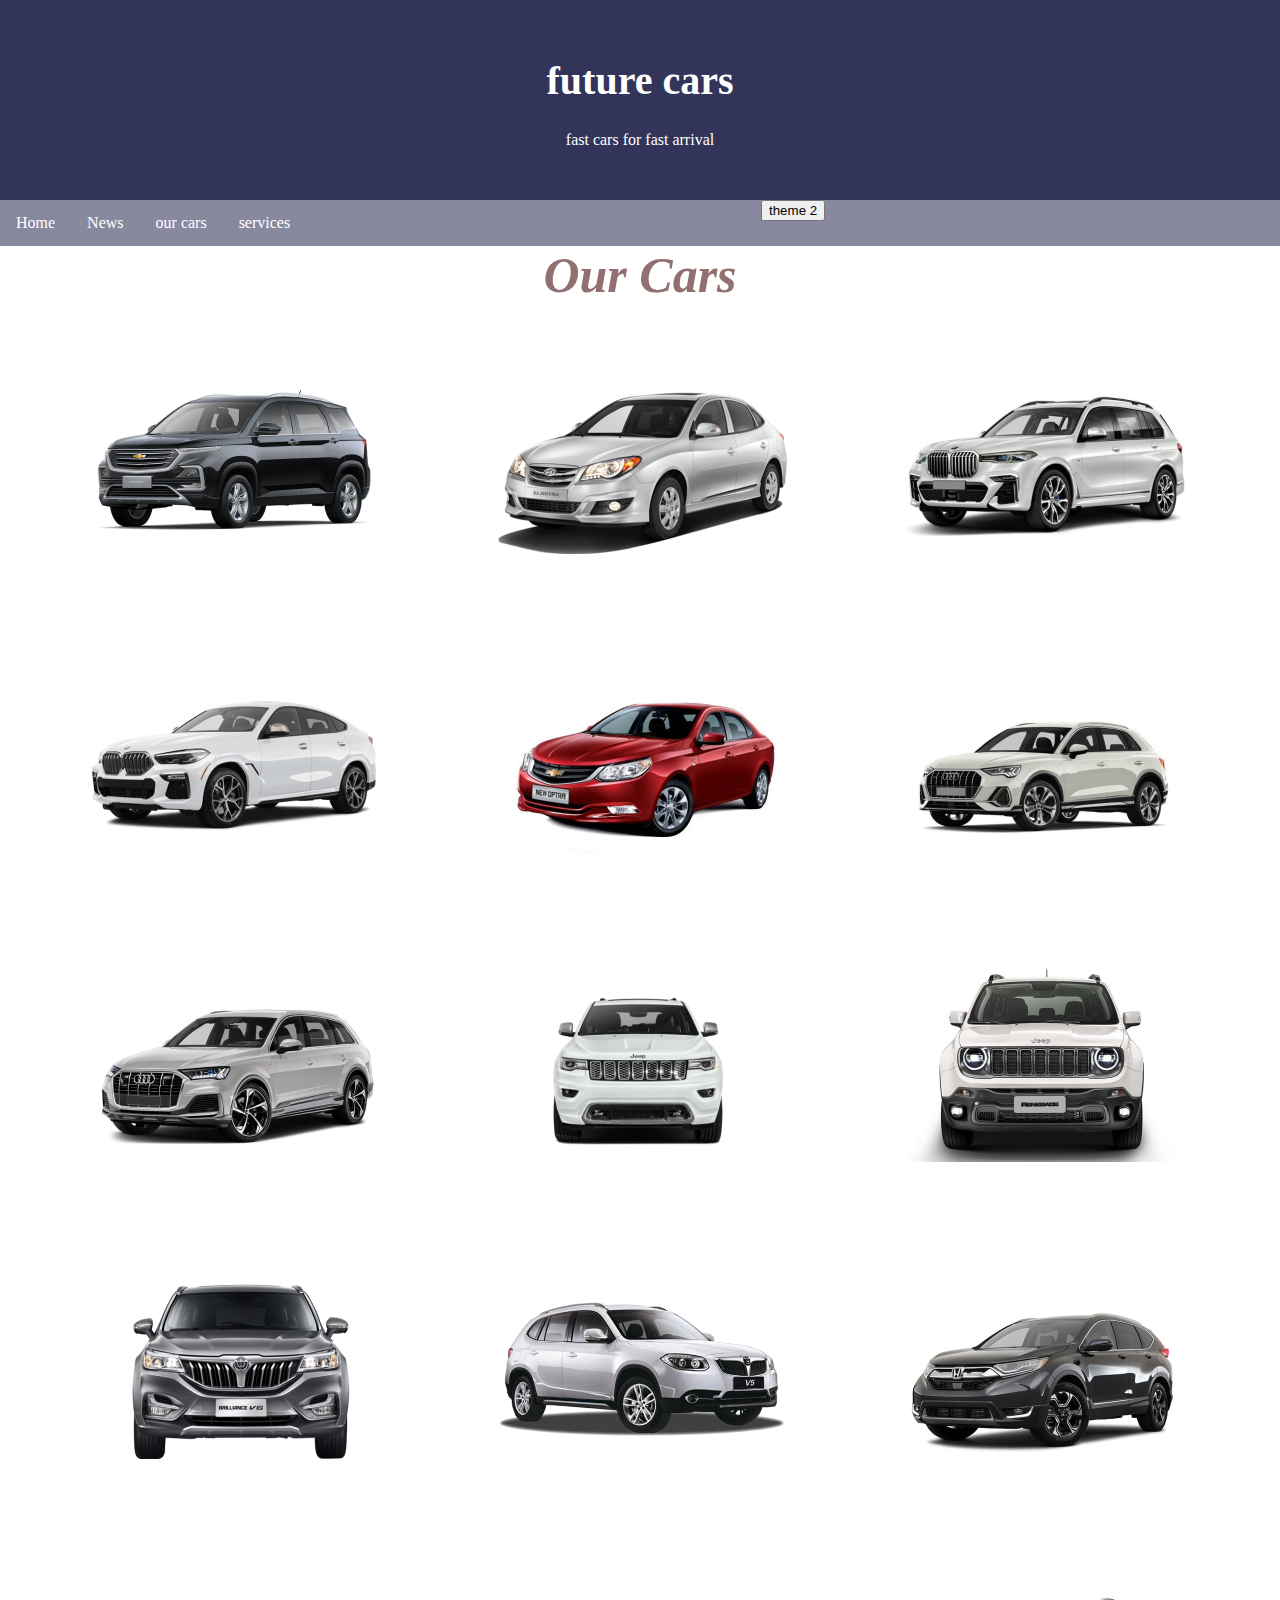
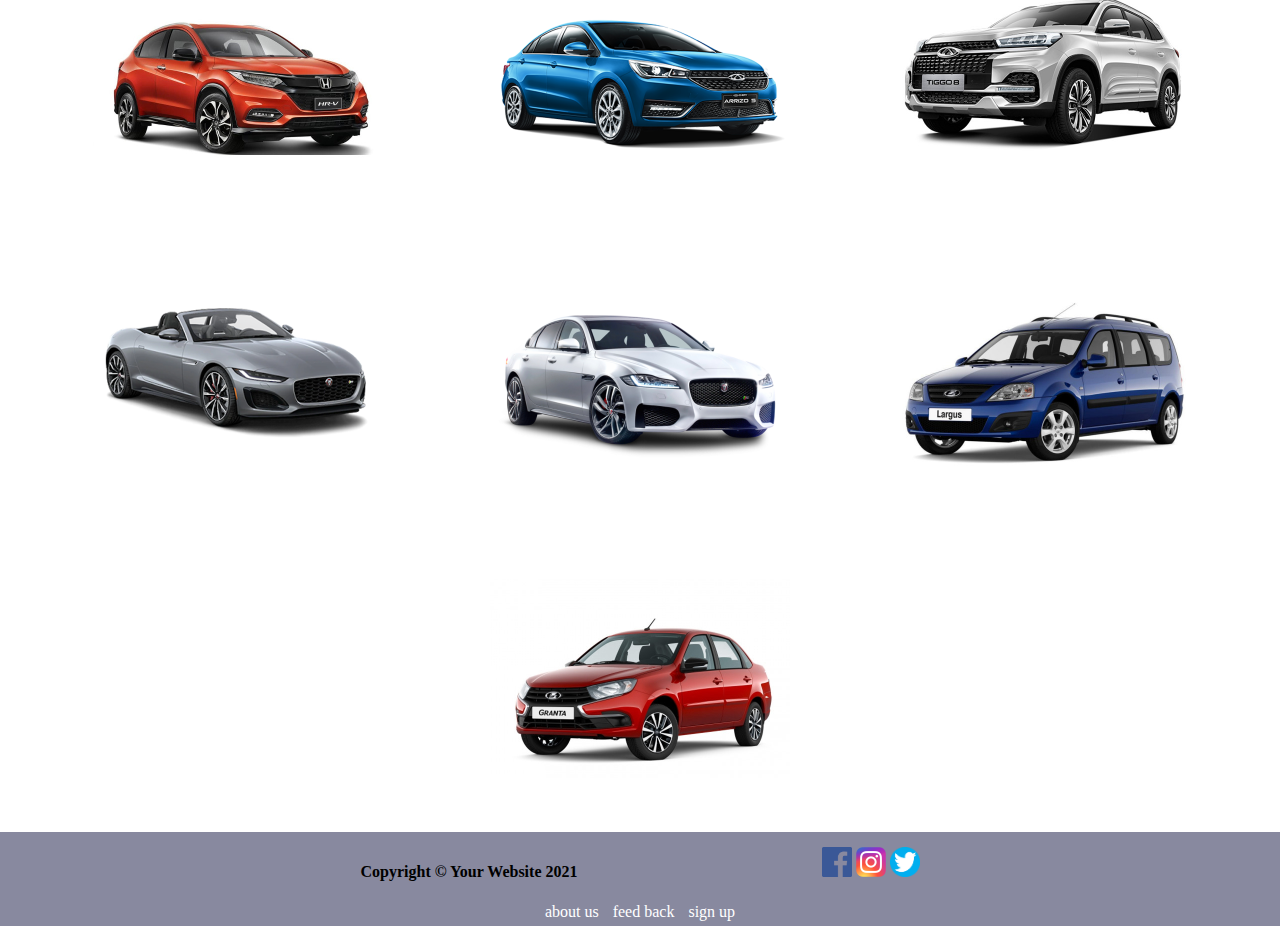
<file: ourcars.html>
<!DOCTYPE html>
<html>
  <head>
    <link href="ourcars-style1.css" id="theme-changer" type="text/css" rel="stylesheet" />
    <title>Our Cars</title>
  </head>
  <script src="script.js"></script>

  <body>
    

    <div class="header" id="header">
      <h1>future cars</h1>
      <p>fast cars for fast arrival</p>
    </div>
  
    <div class="navbar" id="navbar">
      <a href="http://127.0.0.1:5500/index.html">Home</a>
      <a href="http://127.0.0.1:5500/news.html">News</a>
      <a href="http://127.0.0.1:5500/ourcars.html">our cars</a>
      <div class="dropdown">
        <button class="dropbtn">services 
          <i class="fa fa-caret-down"></i>
        </button>
        <div class="dropdown-content">
          <a href="http://127.0.0.1:5500/howtochooseyourcar.html">how to choose</a>
          <a href="http://127.0.0.1:5500/simulation.html">simulation</a>
          <a href="http://127.0.0.1:5500/treatments.html">buy !</a>
          <a href="http://127.0.0.1:5500/comparison.html">compare</a>
        </div>
      </div> 
      <script>
        var style_name = 'ourcars-style';
      </script>
      <button id="dark-light-btn" onclick="change_theme(style_name)">theme 2</button>
    </div>

    <div class="logo">
      <i><b>Our Cars</b></i>
    </div>

    <div class="container">
      <img src="Chevrolet Captiva 2021.png" alt="Avatar" class="image" />
      <div class="overlay">
        <div class="text">
          <i><b>Chevrolet Captiva 2021 </b></i> <br />Engine capacity :1500 CC -
          Turbo<br />Horse Power :148<br />Maximum Speed 165<br />Transmission
          Type CVT<br />Speeds 7 Speeds<br />liter/100KM 7.5<br />
          334,990 EGP
        </div>
      </div>
    </div>

    <div class="container">
      <img
        src="Hyundai Elantra HD 2021.png"
        alt="Avatar"
        class="image"
      />
      <div class="overlay">
        <div class="text">
          <i><b>Hyundai Elantra HD 2021 </b></i> <br />Engine capacity :1600
          CC<br />Horse Power :121<br />Maximum Speed 182<br />Transmission Type
          automatic<br />Speeds 4 Speeds<br />liter/100KM 6.6<br />
          242,900 EGP
        </div>
      </div>
    </div>
    <!-- ............تاني صف يا شروق ................... -->
    <div class="container">
      <img src="BMW X7 2021.jpg" alt="Avatar" class="image" />
      <div class="overlay">
        <div class="text">
          <i><b>BMW X7 2021</b></i> <br />Engine capacity :4400 CC - Turbo<br />Horse
          Power :530<br />Maximum Speed 250<br />Transmission Type automatic<br />Speeds
          8 Speeds<br />liter/100KM 10.9<br />
          2,900,000 EGP
        </div>
      </div>
    </div>

    <div class="container">
      <img src="BMW X6 2021.png" alt="Avatar" class="image" />
      <div class="overlay">
        <div class="text">
          <i><b>BMW X6 2021</b></i> <br />Engine capacity : 4400 CC - Turbo<br />Horse
          Power :530<br />Maximum Speed 250<br />Transmission Type automatic<br />Speeds
          8 Speeds<br />liter/100KM 10.4<br />2,500,000 EGP
        </div>
      </div>
    </div>

    <div class="container">
      <img
        src="Chevrolet Optra 2021 Automatic for sale.jpg"
        alt="Avatar"
        class="image"
      />
      <div class="overlay">
        <div class="text">
          <i><b>Chevrolet Optra 2021</b></i> <br />Engine capacity : 1500 CC<br />Horse
          Power : 110<br />Maximum Speed 170<br />Transmission Type automatic<br />Speeds
          6 Speeds<br />liter/100KM 7.3<br />510000 EGP
        </div>
      </div>
    </div>

    <div class="container">
      <img src="Audi Q3 2021.jpg" alt="Avatar" class="image" />
      <div class="overlay">
        <div class="text">
          <i><b>Audi Q3 2021</b></i> <br />Engine capacity :1400 CC - Turbo<br />Horse
          Power :150<br />Maximum Speed 207<br />Transmission Type automatic<br />Speeds
          7 Speeds<br />liter/100KM 5.9<br />795,000 EGP
        </div>
      </div>
    </div>

    <!-- ............تالت صف يا شروق ................... -->
    <div class="container">
      <img src="Audi Q7 2021.png" alt="Avatar" class="image" />
      <div class="overlay">
        <div class="text">
          <i><b>Audi Q7 2021</b></i> <br />Engine capacity :2000 CC - Turbo<br />Horse
          Power :252<br />Maximum Speed 233<br />Transmission Type automatic<br />Speeds
          8 Speeds<br />liter/100KM 7.3<br />
          1,550,000 EGP
        </div>
      </div>
    </div>

    <div class="container">
      <img
        src="Jeep Grand Cherokee 2020 ِ.png"
        alt="Avatar"
        class="image"
      />
      <div class="overlay">
        <div class="text">
          <i><b>Jeep Grand Cherokee 2020</b></i> <br />Engine capacity :5700
          CC<br />Horse Power :360<br />Maximum Speed 225<br />Transmission Type
          automatic<br />Speeds 8 Speeds<br />liter/100KM 12.7<br />1,100,000
          EGP
        </div>
      </div>
    </div>

    <div class="container">
      <img src="Jeep Renegade 2021.jpg" alt="Avatar" class="image" />
      <div class="overlay">
        <div class="text">
          <i><b>Jeep Renegade 2021</b></i> <br />Engine capacity :1400 CC -
          Turbo<br />Horse Power :170<br />Maximum Speed 196<br />Transmission
          Type automatic<br />Speeds 9 Speeds<br />liter/100KM 7 <br />
          530,000 EGP
        </div>
      </div>
    </div>

    <div class="container">
      <img src="Brilliance V6 2021.png" alt="Avatar" class="image" />
      <div class="overlay">
        <div class="text">
          <i><b>Brilliance V6 2021 </b></i> <br />Engine capacity :1500 CC -
          Turbo<br />Horse Power :151<br />Maximum Speed 180<br />Transmission
          Type DSG<br />Speeds 7 Speeds<br />liter/100KM 7.5<br />
          369,900 EGP
        </div>
      </div>
    </div>

    <div class="container">
      <img src="Brilliance V5 2019.png" alt="Avatar" class="image" />
      <div class="overlay">
        <div class="text">
          <i><b>Brilliance V5 2019</b></i> <br />Engine capacity :1600 CC<br />Horse
          Power :87<br />Maximum Speed 165<br />Transmission Type manual<br />Speeds
          5 Speeds<br />liter/100KM 7.4<br />
          235,000 EGP
        </div>
      </div>
    </div>

    <!-- ............رابع صف يا شروق ................... -->

    <div class="container">
      <img src="Honda CRV 2020.png" alt="Avatar" class="image" />
      <div class="overlay">
        <div class="text">
          <i><b>Honda CRV 2020 </b></i> <br />Engine capacity :1500 CC -
          Turbo<br />Horse Power :188<br />Maximum Speed 201<br />Transmission
          Type CVT<br />Speeds 6 Speeds<br />liter/100KM 7.5<br />
          763,000 EGP
        </div>
      </div>
    </div>

    <div class="container">
      <img src="Honda HRV 2020.jpg" alt="Avatar" class="image" />
      <div class="overlay">
        <div class="text">
          <i><b>Honda HRV 2020</b></i> <br />Engine capacity :1500 CC<br />Horse
          Power :130<br />Maximum Speed 187<br />Transmission Type automatic<br />Speeds
          4 Speeds<br />liter/100KM 4.5<br />
          505,000 EGP
        </div>
      </div>
    </div>

    <div class="container">
      <img src="Chery Arrizo 5 2021.png" alt="Avatar" class="image" />
      <div class="overlay">
        <div class="text">
          <i><b>Chery Arrizo 5 2021</b></i> <br />Engine capacity :1500 CC -
          Turbo<br />Horse Power :114<br />Maximum Speed 180<br />Transmission
          Type CVT<br />Speeds 7 Speeds<br />liter/100KM 7<br />
          195,900 EGP
        </div>
      </div>
    </div>

    <div class="container">
      <img src="Chery Tiggo 8 2021.jpg" alt="Avatar" class="image" />
      <div class="overlay">
        <div class="text">
          <i><b>Chery Tiggo 8 2021</b></i> <br />Engine capacity :1500 CC -
          Turbo<br />Horse Power :145<br />Maximum Speed 165<br />Transmission
          Type DSG<br />Speeds 6 Speeds<br />liter/100KM 7 <br />
          395,000 EGP
        </div>
      </div>
    </div>

    <!-- ............خامس صف يا شروق ................... -->

    <div class="container">
      <img src="Jaguar F-Type 2021.png" alt="Avatar" class="image" />
      <div class="overlay">
        <div class="text">
          <i><b>Jaguar F-Type 2021</b></i> <br />Engine capacity :2000 CC -
          Turbo<br />Horse Power :300<br />Maximum Speed 250<br />Transmission
          Type automatic<br />Speeds 8 Speeds<br />liter/100KM 8.4<br />
          1,890,000 EGP
        </div>
      </div>
    </div>

    <div class="container">
      <img src="Jaguar XF 2021.png" alt="Avatar" class="image" />
      <div class="overlay">
        <div class="text">
          <i><b>Jaguar XF 2021 </b></i> <br />Engine capacity :2000 CC -
          Turbo<br />Horse Power :250<br />Maximum Speed 235<br />Transmission
          Type automatic<br />Speeds 8 Speeds<br />liter/100KM 6.8<br />
          1,490,000 EGP
        </div>
      </div>
    </div>

    <div class="container">
      <img src="Lada Largus 2020.jpg" alt="Avatar" class="image" />
      <div class="overlay">
        <div class="text">
          <i><b>Lada Largus 2020 </b></i> <br />Engine capacity :1600 CC<br />Horse
          Power :87<br />Maximum Speed 165<br />Transmission Type manual<br />Speeds
          5 Speeds<br />liter/100KM 7.4<br />
          235,000 EGP
        </div>
      </div>
    </div>

    <div class="container">
      <img src="Lada Granta 2021.jpg" alt="Avatar" class="image" />
      <div class="overlay">
        <div class="text">
          <i><b>Lada Granta 2021.jpg</b></i> <br />Engine capacity :1600 CC<br />Horse
          Power :98<br />Maximum Speed 176<br />Transmission Type automatic<br />Speeds
          4 Speeds<br />liter/100KM 7.2<br />176,000 EGP
        </div>
      </div>
    </div>
    <footer id="footer">
      <div class="foot-row">
        <div class="foot-col1">
          <h4>Copyright © Your Website 2021</h4>
        </div>
        <div class="foot-col2">
          <a href="https://www.facebook.com/"><img src="facebookpng.png"></a>
          <a href="https://www.instagram.com/"><img src="Instagram.png"></a>
          <a href="https://twitter.com/home"><img src="twitter.png"></a>
        </div>
        <div class="foot-col3">
          <a href="http://127.0.0.1:5500/aboutus.html">about us</a>
      <a href="http://127.0.0.1:5500/feedback.html">feed back</a>
      <a href="http://127.0.0.1:5500/signup.html">sign up</a>
        </div>
      </div>
      </footer>
  </body>
</html>
</file>
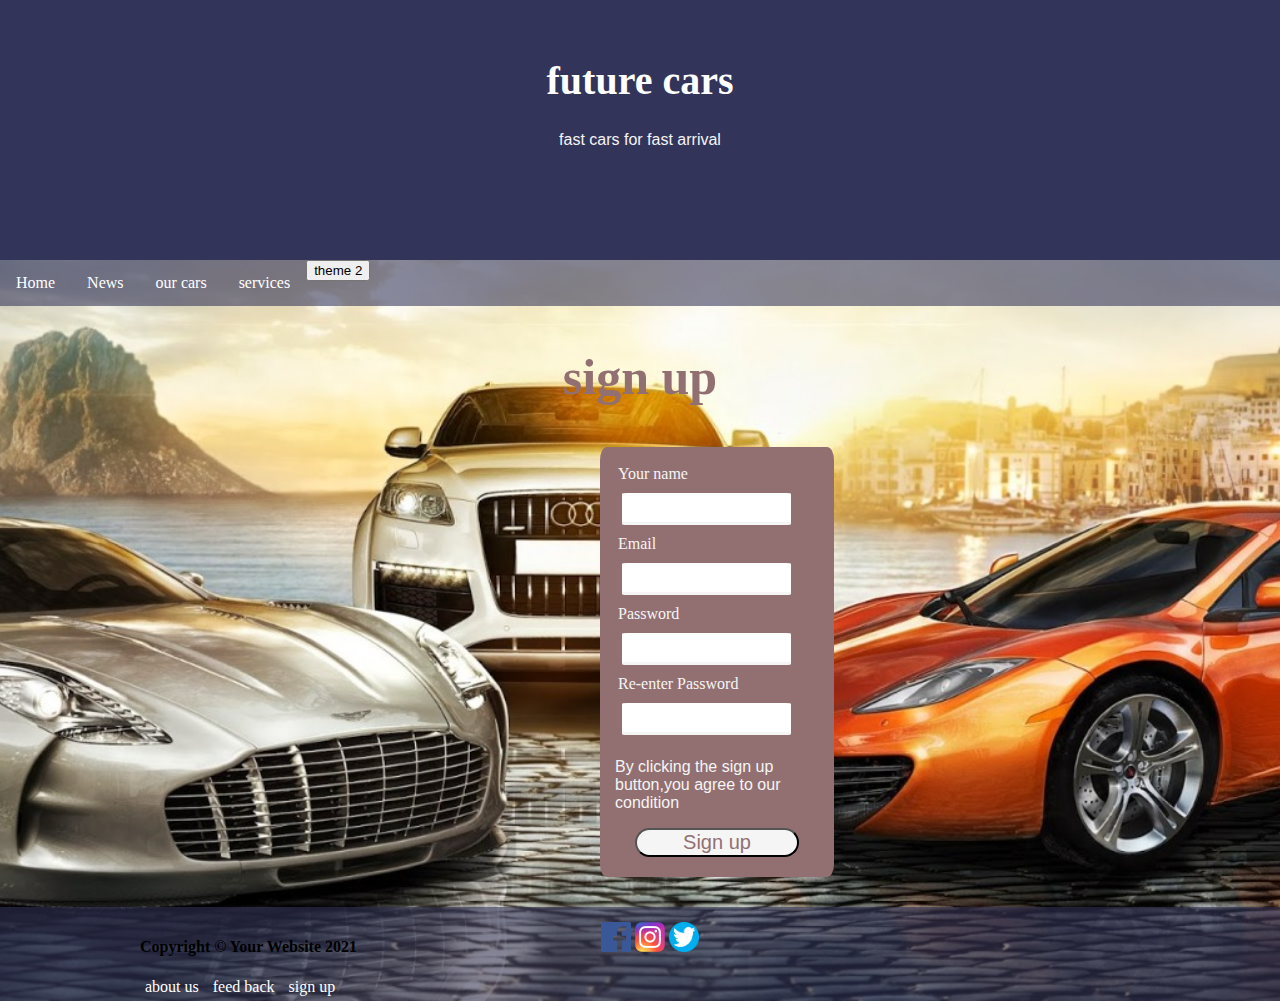
<file: signup.html>
<!DOCTYPE html>
<html lang="en">
  <head>
    <meta charset="UTF-8" />
    <meta http-equiv="X-UA-Compatible" content="IE=edge" />
    <meta name="viewport" content="width=device-width, initial-scale=1.0" />
    <link href="signup-style1.css" type="text/css" id="theme-changer" rel="stylesheet" />
    <title>sign up</title>
  </head>
  <body>

    <div class="header" id="header">
      <h1>future cars</h1>
      <p>fast cars for fast arrival</p>
    </div>
  
    <div class="navbar" id="navbar">
      <a href="http://127.0.0.1:5500/index.html">Home</a>
      <a href="http://127.0.0.1:5500/news.html">News</a>
      <a href="http://127.0.0.1:5500/ourcars.html">our cars</a>
      <div class="dropdown">
        <button class="dropbtn">services 
          <i class="fa fa-caret-down"></i>
        </button>
        <div class="dropdown-content">
          <a href="http://127.0.0.1:5500/howtochooseyourcar.html">how to choose</a>
          <a href="http://127.0.0.1:5500/simulation.html">simulation</a>
          <a href="http://127.0.0.1:5500/treatments.html">buy !</a>
          <a href="http://127.0.0.1:5500/comparison.html">compare</a>
        </div>
      </div> 
      <script>
        var style_name = 'signup-style';
      </script>
      <button id="dark-light-btn" onclick="change_theme(style_name)">theme 2</button>    </div>

    <h2>sign up</h2>
    <!-- <img class="img" scr height="100%" width="100%"> -->
    <form action="submit">
      <div class="singup_form">
        <div class="label">Your name</div>
        <input class="inputf" type="text" required />
        <div class="label">Email</div>
        <input class="inputf" type="email" required />
        <div class="label">Password</div>
        <input class="inputf" type="password" required />
        <div class="label">Re-enter Password</div>
        <input class="inputf" type="password" required />
        <br />
        <p>By clicking the sign up button,you agree to our condition</p>
        <div class="divbtn">
          <button class="formbtn">Sign up</button>
        </div>
      </div>
    </form>
    
    <footer id="footer">
      <div class="foot-row">
        <div class="foot-col1">
          <h4>Copyright © Your Website 2021</h4>
        </div>
        <div class="foot-col2">
          <a href="https://www.facebook.com/"><img src="facebookpng.png"></a>
          <a href="https://www.instagram.com/"><img src="Instagram.png"></a>
          <a href="https://twitter.com/home"><img src="twitter.png"></a>
        </div>
        <div class="foot-col3">
          <a href="http://127.0.0.1:5500/aboutus.html">about us</a>
      <a href="http://127.0.0.1:5500/feedback.html">feed back</a>
      <a href="http://127.0.0.1:5500/signup.html">sign up</a>
        </div>
      </div>
      </footer>
  
    <script src="script.js"></script>
  </body>
  <script>"use strict";

    const btn = document.querySelector(".formbtn");
    const inputs = document.querySelectorAll(".inputf");
    
    function isEmpty() {
      let allEmpty = false;
      inputs.forEach(function (val) {
        //console.log(val.value);
        if (val.value === "") {
          allEmpty = true;
          return true; // we've found a non-empty one, so stop iterating
        }
      });
    
      return allEmpty;
    }
    
    btn.addEventListener("click", function (e) {
      //e.preventDefault();
      if (!isEmpty()) {
        e.preventDefault();
        location.href = "https://ahmedezzat74.github.io/cars/";
      }
    });
    </script>
</html>
</file>
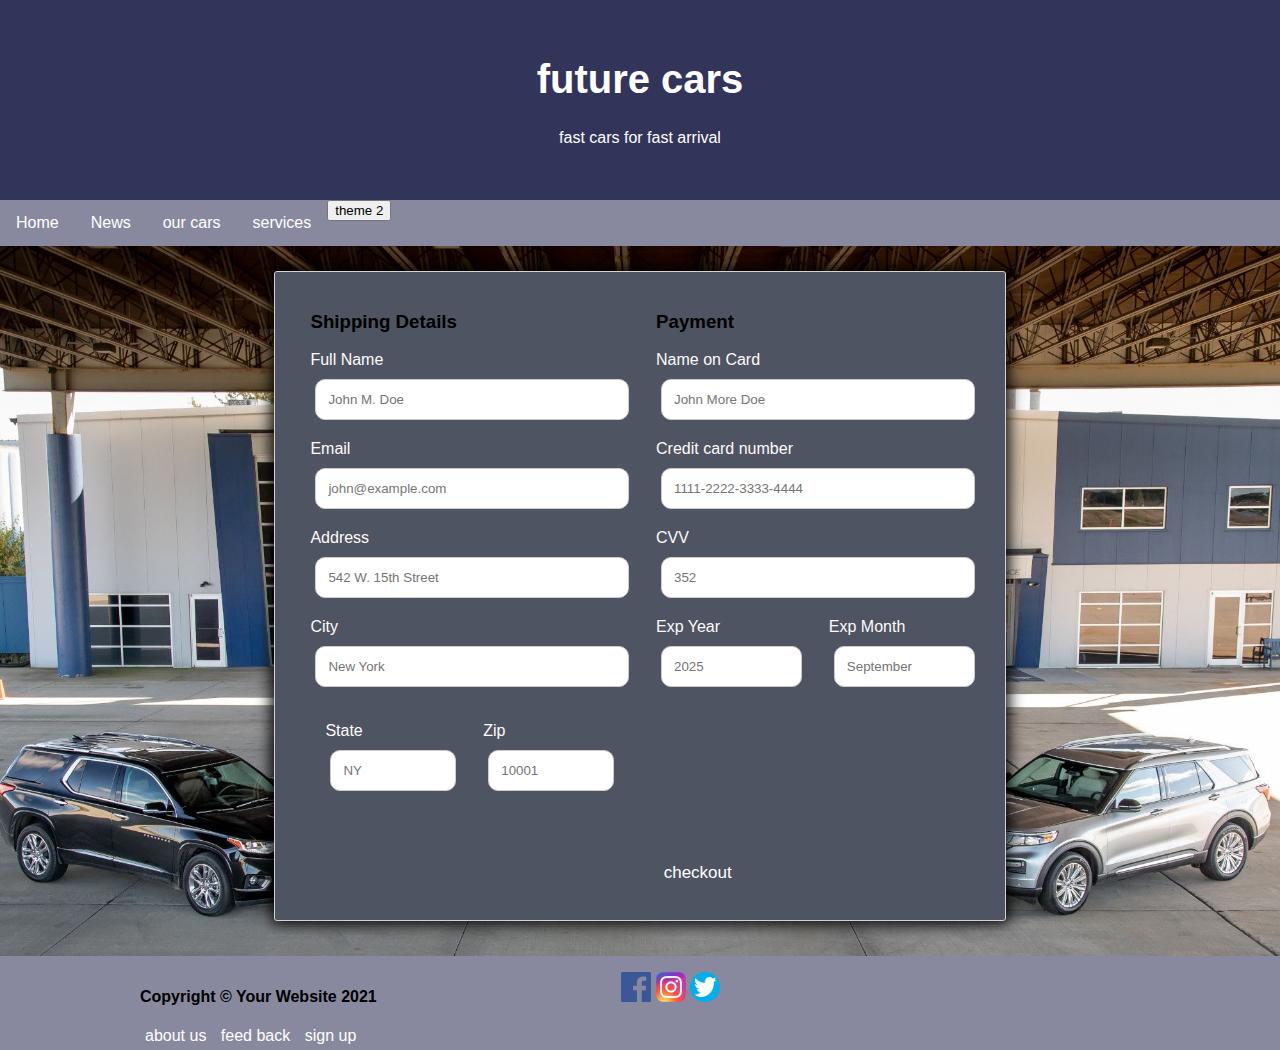
<file: treatments.html>
<!DOCTYPE html>
<html lang="en">
<head>
<title>Page Title</title>
<meta charset="UTF-8">
<meta name="viewport" content="width=device-width, initial-scale=1">
<link rel="stylesheet" id="theme-changer" href="treatments-style1.css"/>
</head>

<script src="script.js"></script>

<body>
  <div class="header" id="header">
    <h1>future cars</h1>
    <p>fast cars for fast arrival</p>
  </div>

  <div class="navbar" id="navbar">
    <a href="http://127.0.0.1:5500/index.html">Home</a>
    <a href="http://127.0.0.1:5500/news.html">News</a>
    <a href="http://127.0.0.1:5500/ourcars.html">our cars</a>
    <div class="dropdown">
      <button class="dropbtn">services 
        <i class="fa fa-caret-down"></i>
      </button>
      <div class="dropdown-content">
        <a href="http://127.0.0.1:5500/howtochooseyourcar.html">how to choose</a>
        <a href="http://127.0.0.1:5500/simulation.html">simulation</a>
        <a href="http://127.0.0.1:5500/treatments.html">buy !</a>
        <a href="http://127.0.0.1:5500/comparison.html">compare</a>
      </div>
    </div> 
    <script>
      var style_name = 'treatments-style';//hna elmlfen nfs el style byt8yro bs hwa nfs kol 7aga check whatss
    </script>
    <button id="dark-light-btn" onclick="change_theme(style_name)">theme 2</button>  </div>
<!-- ........................................... -->
<div class="main-row">
  <div class="col-15"></div>
  <div class="col-70">
    <div class="content">
      <form action="" method="POST">
      
        <div class="row1-50">
          <div class="col-50">
            <h3>
              <i class="fas fa-shipping-fast"></i>
              Shipping Details
            </h3>
            <label for="fname">Full Name</label>
            <input type="text" id="fname" name="firstname" placeholder="John M. Doe" required>
            <label for="email">Email</label>
            <input type="email" id="email" name="email" placeholder="john@example.com" required>
            <label for="adr">Address</label>
            <input type="text" id="adr" name="address" placeholder="542 W. 15th Street" required>
            
            <label for="city">City</label>
            <input type="text" id="city" name="city" placeholder="New York" required>

            <div class="row2-50">
              <div class="col-50">
                <label for="state">State</label>
                <input type="text" id="state" name="state" placeholder="NY" required>
              </div>
              <div class="col-50">
                <label for="zip">Zip</label>
                <input type="text" id="zip" name="zip" placeholder="10001" required>
              </div>
            </div>
          </div>
<!-- .......................................... -->
          <div class="col-50">
            <h3>Payment</h3>
            <label for="cname">Name on Card</label>
            <input type="text" id="cname" name="cardname" placeholder="John More Doe" required>
            <label for="ccnum">Credit card number</label>
            <input type="text" id="ccnum" name="cardnumber" placeholder="1111-2222-3333-4444" required>
            <label for="cvv">CVV</label>
            <input type="text" id="cvv" name="cvv" placeholder="352" required>
            <div class="zip-row">
              <div class="col-50">
                <label for="expyear">Exp Year</label>
                <input type="text" id="expyear" name="expyear" placeholder="2025" required>
              </div>
              <div class="col-50">
                <label for="expmonth">Exp Month</label>
                <input type="text" id="expmonth" name="expmonth" placeholder="September" required>
              </div>
            </div>
          </div>
          
        </div>
        <input type="submit" value="checkout" class="button button-green" required>
      </form>
    </div>
  </div>
  <div class="col-15"></div>
</div>
<!-- .......................................... -->
<footer id="footer">
  <div class="foot-row">
    <div class="foot-col1">
      <h4>Copyright © Your Website 2021</h4>
    </div>
    <div class="foot-col2">
      <a href="https://www.facebook.com/"><img src="facebookpng.png"></a>
      <a href="https://www.instagram.com/"><img src="Instagram.png"></a>
      <a href="https://twitter.com/home"><img src="twitter.png"></a>
    </div>
    <div class="foot-col3">
      <a href="http://127.0.0.1:5500/aboutus.html">about us</a>
      <a href="http://127.0.0.1:5500/feedback.html">feed back</a>
      <a href="http://127.0.0.1:5500/signup.html">sign up</a>
    </div>
  </div>
  </footer>


</footer>
</body>
</html>
</file>
<file: aboutus-style1.css>
* {
  box-sizing: border-box;
}

/* Header */
.header {
  padding: 30px;
  text-align: center;
  background: #32345a;
  color: white;
  height: 200px;
}

/* Increase the font size of the heading */
.header h1 {
  font-size: 40px;
}

.navbar {
  overflow: hidden;
  background-color: #32345a94;
}

.navbar a {
  float: left;
  font-size: 16px;
  color: white;
  text-align: center;
  padding: 14px 16px;
  text-decoration: none;
}

.dropdown {
  float: left;
  overflow: hidden;
}

.dropdown .dropbtn {
  font-size: 16px;
  border: none;
  outline: none;
  color: white;
  padding: 14px 16px;
  background-color: inherit;
  font-family: inherit;
  margin: 0;
}

.navbar a:hover,
.dropdown:hover .dropbtn {
  background-color: red;
}

.dropdown-content {
  display: none;
  position: absolute;
  background-color: #f9f9f9;
  min-width: 160px;
  box-shadow: 0px 8px 16px 0px rgba(0, 0, 0, 0.2);
  z-index: 1;
}

.dropdown-content a {
  float: none;
  color: black;
  padding: 12px 16px;
  text-decoration: none;
  display: block;
  text-align: left;
}

.dropdown-content a:hover {
  background-color: #ddd;
}

.dropdown:hover .dropdown-content {
  display: block;
}

.title {
  text-align: center;
  margin-left: auto;
  margin-right: auto;
  word-spacing: 10px;

  font-weight: 700;
  font-size: 39px;
  line-height: 1.23077;
  letter-spacing: 0.625px;
  color: black;
  -webkit-font-smoothing: antialiased;
}
.row {
  display: flex;

  flex-wrap: wrap;
}

.side {
  flex: 30%;
  background-color: rgb(131 114 189);
  padding: 20px;
}

.main {
  flex: 70%;
  background-color: rgb(145 134 181);
  padding: 20px;
}

.p1 {
  background-color: rgb(91 71 158);
  text-align: center;
}
.p2 {
  background-color: rgb(91 71 158);
}

.img2 {
  position: relative;
  left: 30px;
}
.img3 {
  position: relative;
  left: 40px;
}
.img4 {
  position: relative;
  left: 60px;
}
.img5 {
  position: relative;
  left: 90px;
}

.what-we-do {
  max-width: 1200px;
  margin: 0 auto 80px;
  padding-top: 32px;
}

.article-heading {
  font-weight: 700;
  font-size: 31px;
  line-height: 1.25806;
  letter-spacing: 0.5px;
  color: #053361;
  -webkit-font-smoothing: antialiased;
  -moz-osx-font-smoothing: grayscale;
  text-align: center;
  margin-left: auto;
  margin-right: auto;
  background-color: rgb(25 10 78);
  display: inline-block;
}
ol:not(.kmx-list),
ul:not(.kmx-list) {
  font-weight: 400;
  font-family: Lato, Corbel, ‘Lucida Grande’, ‘Lucida Sans Unicode’,
    ‘DejaVu Sans’, ‘Bitstream Vera Sans’, ‘Liberation Sans’, Verdana,
    ‘Verdana Ref’, sans-serif;
  letter-spacing: normal;
  font-size: 16px;
  line-height: 1.5625;
  color: #6d747a;
  list-style-position: outside;
  margin: 1em 0;
  padding: 0;
}
.what-we-do ul li {
  font-weight: 700;
  font-family: Lato, Corbel, ‘Lucida Grande’, ‘Lucida Sans Unicode’,
    ‘DejaVu Sans’, ‘Bitstream Vera Sans’, ‘Liberation Sans’, Verdana,
    ‘Verdana Ref’, sans-serif;
  letter-spacing: normal;
  font-size: 16px;
  line-height: 1.5625;
  color: #053361;
  line-height: 1;
  display: -webkit-flex;
  display: flex;
  -webkit-flex-direction: column;
  flex-direction: column;
  -webkit-align-items: center;
  align-items: center;
  -webkit-justify-content: flex-start;
  justify-content: flex-start;
  list-style: none;
  text-align: center;
  width: 172px;
  height: 144px;
  padding: 0;
  margin: 0 auto;
}
ul:not(.kmx-list) li {
  list-style-type: disc;
  margin: 24px 0 24px 12px;
  padding-left: 12px;
}
.what-we-do img {
  display: block;
  margin: 8px auto;
}
.what-we-do ul li span {
  font-weight: 700;
  font-size: 31px;
  line-height: 1.25806;
  letter-spacing: 0.5px;
  color: #053361;
}
.what-we-do ul {
  display: -ms-grid;
  display: grid;
  grid-row-gap: 64px;
  row-gap: 64px;
  margin: 0 auto;
}
.Whatmatterstous-p {
  background-color: rgb(91 71 158);
}
.about-creaters {
  background-color: rgb(91 71 158);
}
body {
  background-color: rgb(95 84 132);
  margin: 0;
}

/* footer */
footer {
  display: flex;
  flex-wrap: wrap;
  background-color: #32345a94;
}

.foot-row {
  padding: 10px 20px 5px 20px;
  width: 100%;
}

.foot-col1,
.foot-col2,
.foot-col3 {
  flex: 30%;
  display: inline-block;
}

.foot-col2 img {
  width: 30px;
  height: 30px;
}

.foot-col3 a {
  color: white;
  text-align: center;
  padding: 0 5px;
  text-decoration: none;
}

.foot-col1 {
  margin-left: 120px;
  margin-right: 120px;
}

.foot-col2 {
  margin-left: 120px;
  margin-right: 120px;
}

.foot-col3 {
  margin-left: 120px;
  margin-right: 120px;
}
</file>
<file: feedback-style1.css>
* {
  box-sizing: border-box;
}
body {
  margin: 0;
}

/* Header */
.header {
  padding: 30px;
  text-align: center;
  background: #32345a;
  color: white;
  height: 200px;
}

/* Increase the font size of the heading */
.header h1 {
  font-size: 40px;
}

.navbar {
  overflow: hidden;
  background-color: #32345a94;
}

.navbar a {
  float: left;
  font-size: 16px;
  color: white;
  text-align: center;
  padding: 14px 16px;
  text-decoration: none;
}

.dropdown {
  float: left;
  overflow: hidden;
}

.dropdown .dropbtn {
  font-size: 16px;
  border: none;
  outline: none;
  color: white;
  padding: 14px 16px;
  background-color: inherit;
  font-family: inherit;
  margin: 0;
}

.navbar a:hover,
.dropdown:hover .dropbtn {
  background-color: red;
}

.dropdown-content {
  display: none;
  position: absolute;
  background-color: #f9f9f9;
  min-width: 160px;
  box-shadow: 0px 8px 16px 0px rgba(0, 0, 0, 0.2);
  z-index: 1;
}

.dropdown-content a {
  float: none;
  color: black;
  padding: 12px 16px;
  text-decoration: none;
  display: block;
  text-align: left;
}

.dropdown-content a:hover {
  background-color: #ddd;
}

.dropdown:hover .dropdown-content {
  display: block;
}

h1 {
  font-family: Cambria, Cochin, Georgia, Times, "Times New Roman", serif;
  color: #000000;
}
.content {
  margin: 0px;
  padding: 1px;
  background: linear-gradient(180deg, #4f527e, #242538);
}
.container {
  display: flex;
  flex-wrap: wrap;
  text-align: center;
  justify-content: center;
  height: 662px;
  width: 700px;
  margin: 20px 400px;
  background: linear-gradient(180deg, #4f527e, #242538);
  box-shadow: 0 0 100px 50px #ebcfc47c;
  border-radius: 10px;
  overflow: hidden;
  left: -94px;
}
.form {
  margin: 38px;
}
.user input {
  width: 368px;
  height: 34px;
  margin: 6px;
  border: 0.5px solid black;
  font-size: 17px;
}
.user-name input {
  width: 368px;
  height: 34px;
  margin: 6px;
  border: 0.5px solid black;
  font-size: 17px;
}
.user input::placeholder,
.user-name input::placeholder,
textarea::placeholder {
  color: rgb(133, 133, 133);
}
textarea {
  width: 369px;
  height: 200px;
  resize: none;
  text-align: center;
  font-size: 20px;
  padding: 10px;
}
.submit {
  margin: 10px;
}
.submit input {
  font-size: 20px;
  border-radius: 50px;
  width: 181px;
  height: 35px;
  font-family: Cambria, Cochin, Georgia, Times, "Times New Roman", serif;
  border: black 2px solid;
  margin: 155px;
}
.submit input:active {
  background: #c29ba3;
  border-color: cornsilk;
}
.rate {
  display: flex;
  position: absolute;
  margin-left: 140px;
}
.rate input {
  display: none;
}
.rate label img {
  width: 50px;
  margin: 40px;
  margin-left: 5px;
}
.rate label {
  cursor: pointer;
  height: 120px;
  text-align: center;
}

.rate input:hover label,
.rate input:checked label {
  opacity: 1;
  width: 100px;
}
.rate label p {
  font-size: 14px;
  font-weight: 500;
  color: black;
  padding-top: 0px;
  transform: translateY(-50px) scale(0);
  padding-top: 0px;
  transition: 0.7s;
  margin: -18px;
}

.rate input:hover + label p,
.rate input:checked + label p {
  transform: translateY(0) scale(1);
}

.name {
  background-color: transparent;
  width: 231px;
  position: relative;
  left: -362px;
  top: 422px;
  border: 1px white solid;
}

div.name p {
  color: rgb(255, 255, 255);
  margin: 10px;
}

/* footer */
footer {
  display: flex;
  flex-wrap: wrap;
  background-color: #32345a94;
}

.foot-row {
  padding: 10px 20px 5px 20px;
  width: 100%;
}

.foot-col1,
.foot-col2,
.foot-col3 {
  flex: 30%;
  display: inline-block;
}

.foot-col2 img {
  width: 30px;
  height: 30px;
}

.foot-col3 a {
  color: white;
  text-align: center;
  padding: 0 5px;
  text-decoration: none;
}

.foot-col1 {
  margin-left: 120px;
  margin-right: 120px;
}

.foot-col2 {
  margin-left: 120px;
  margin-right: 120px;
}

.foot-col3 {
  margin-left: 120px;
  margin-right: 120px;
}
</file>
<file: how to choose your car-style1.css>
/* Header */
.header {
  padding: 30px;
  text-align: center;
  background: #32345a;
  color: white;
  height: 200px;
}

/* Increase the font size of the heading */
.header h1 {
  font-size: 40px;
}

.navbar {
  overflow: hidden;
  background-color: #32345a94;
}

.navbar a {
  float: left;
  font-size: 16px;
  color: white;
  text-align: center;
  padding: 14px 16px;
  text-decoration: none;
}

.dropdown {
  float: left;
  overflow: hidden;
}

.dropdown .dropbtn {
  font-size: 16px;
  border: none;
  outline: none;
  color: white;
  padding: 14px 16px;
  background-color: inherit;
  font-family: inherit;
  margin: 0;
}

.navbar a:hover,
.dropdown:hover .dropbtn {
  background-color: red;
}

.dropdown-content {
  display: none;
  position: absolute;
  background-color: #f9f9f9;
  min-width: 160px;
  box-shadow: 0px 8px 16px 0px rgba(0, 0, 0, 0.2);
  z-index: 1;
}

.dropdown-content a {
  float: none;
  color: black;
  padding: 12px 16px;
  text-decoration: none;
  display: block;
  text-align: left;
}

.dropdown-content a:hover {
  background-color: #ddd;
}

.dropdown:hover .dropdown-content {
  display: block;
}

.h1 {
  font-family: "Playfair Display", serif;
  color: white;
  background: rgba(64, 47, 104, 0.925);
  text-align: center;
  font-size: 100%;
  border-radius: 15px;
  margin-left: 50px;
  width: 900px;
}

.continar h2 {
  color: white;
  background: rgba(64, 47, 104, 0.925);
  width: 400px;
  border-radius: 15px;
  text-align: center;
  padding: 3px;
  font-size: 25px;
}

.continar h3 {
  color: white;
  background: rgba(64, 47, 104, 0.925);
  width: 400px;
  border-radius: 15px;
  font-size: 25px;
  text-align: center;
  padding: 3px;
}

.continar h4 {
  color: white;
  background: rgba(64, 47, 104, 0.925);
  width: 400px;
  border-radius: 15px;
  font-size: 25px;
  text-align: center;
  padding: 3px;
}

p {
  font-family: initial;
  font-size: 100%;
}

body {
  background-color: #ddf3f5;
  height: 4000px;
  margin: 0;
}

.continar {
  width: 1170px;
  margin: auto;
  background-color: rgb(219, 214, 226);
}

.clearfix {
  clear: both;
}

/*end main relze */
/* footer */
footer {
  display: flex;
  flex-wrap: wrap;
  background-color: #32345a94;
}

.foot-row {
  padding: 10px 20px 5px 20px;
  width: 100%;
}

.foot-col1,
.foot-col2,
.foot-col3 {
  flex: 30%;
  display: inline-block;
}

.foot-col2 img {
  width: 30px;
  height: 30px;
}

.foot-col3 a {
  color: white;
  text-align: center;
  padding: 0 5px;
  text-decoration: none;
}

.foot-col1 {
  margin-left: 120px;
  margin-right: 120px;
}

.foot-col2 {
  margin-left: 120px;
  margin-right: 120px;
}

.foot-col3 {
  margin-left: 120px;
  margin-right: 120px;
}

.pargraph-with-number {
  width: 700px;
}

.number {
  font-size: 30px;
  padding: 10px;
  height: 20px;
  color: #08090a;
}
</file>
<file: news-style1.css>
* {
  box-sizing: border-box;
}

/* Style the body */
body {
  font-family: Arial, Helvetica, sans-serif;
  margin: 0;
}

/* Header */
.header {
  padding: 30px;
  text-align: center;
  background: #32345a;
  color: white;
  height: 200px;
}

/* Increase the font size of the heading */
.header h1 {
  font-size: 40px;
}

.navbar {
  overflow: hidden;
  background-color: #32345a94;
}

.navbar a {
  float: left;
  font-size: 16px;
  color: white;
  text-align: center;
  padding: 14px 16px;
  text-decoration: none;
}

.dropdown {
  float: left;
  overflow: hidden;
}

.dropdown .dropbtn {
  font-size: 16px;
  border: none;
  outline: none;
  color: white;
  padding: 14px 16px;
  background-color: inherit;
  font-family: inherit;
  margin: 0;
}

.navbar a:hover,
.dropdown:hover .dropbtn {
  background-color: red;
}

.dropdown-content {
  display: none;
  position: absolute;
  background-color: #f9f9f9;
  min-width: 160px;
  box-shadow: 0px 8px 16px 0px rgba(0, 0, 0, 0.2);
  z-index: 1;
}

.dropdown-content a {
  float: none;
  color: black;
  padding: 12px 16px;
  text-decoration: none;
  display: block;
  text-align: left;
}

.dropdown-content a:hover {
  background-color: #ddd;
}

.dropdown:hover .dropdown-content {
  display: block;
}

.content {
  background-color: #3e4064;
  margin: 0;
  padding: 1px;
}
p {
  color: rgb(202, 202, 202);
  font-family: Arial, Helvetica, sans-serif;
}

.content img {
  width: 49%;
  height: 328px;
  padding: 0;
}

p.car-info {
  font-family: "Franklin Gothic Medium", "Arial Narrow", Arial, sans-serif;
  color: rgb(0, 0, 0);
  padding: 2px 16px;
}

p.car-info::selection {
  color: #1abc9c;
  background-color: rgb(255, 199, 227);
}

a {
  color: rgb(143, 0, 143);
}

.card {
  box-shadow: 0 8px 16px 0 rgb(0 0 0 / 20%);
  flex: 70%;
  background-color: #3e4064;
  padding: 20px;
  height: auto;
  margin: 10px 50px 10px 50px;
  width: 91%;
}

#content {
  margin: 0;
  padding: 1px;
  background-color: #fff;
}
div.content a:hover {
  color: red;
}
/* div.content a:visited{
  color: hotpink;
} */
div.content a:active {
  color: green;
}

/* footer */
footer {
  display: flex;
  flex-wrap: wrap;
  background-color: #32345a94;
}

.foot-row {
  padding: 10px 20px 5px 20px;
  width: 100%;
}

.foot-col1,
.foot-col2,
.foot-col3 {
  flex: 30%;
  display: inline-block;
}

.foot-col2 img {
  width: 30px;
  height: 30px;
}

.foot-col3 a {
  color: white;
  text-align: center;
  padding: 0 5px;
  text-decoration: none;
}

.foot-col1 {
  margin-left: 120px;
  margin-right: 120px;
}

.foot-col2 {
  margin-left: 120px;
  margin-right: 120px;
}

.foot-col3 {
  margin-left: 120px;
  margin-right: 120px;
}

.name {
  background-color: #1abc9c;
  position: fixed;
  width: 231px;
  border: 2px rgb(165, 165, 165) solid;
  top: 853px;
  left: 1400px;
}
div .name p {
  color: rgb(228, 228, 228);
}
</file>
<file: ourcars-style1.css>
body {
  margin: 0;
  padding: 0;
}

/* Header */
.header {
  padding: 30px;
  text-align: center;
  background: #32345a;
  color: white;
  height: 200px;
}

/* Increase the font size of the heading */
.header h1 {
  font-size: 40px;
}

.navbar {
  overflow: hidden;
  background-color: #32345a94;
}

.navbar a {
  float: left;
  font-size: 16px;
  color: white;
  text-align: center;
  padding: 14px 16px;
  text-decoration: none;
}

.dropdown {
  float: left;
  overflow: hidden;
}

.dropdown .dropbtn {
  font-size: 16px;
  border: none;
  outline: none;
  color: white;
  padding: 14px 16px;
  background-color: inherit;
  font-family: inherit;
  margin: 0;
}

.navbar a:hover,
.dropdown:hover .dropbtn {
  background-color: red;
}

.dropdown-content {
  display: none;
  position: absolute;
  background-color: #f9f9f9;
  min-width: 160px;
  box-shadow: 0px 8px 16px 0px rgba(0, 0, 0, 0.2);
  z-index: 1;
}

.dropdown-content a {
  float: none;
  color: black;
  padding: 12px 16px;
  text-decoration: none;
  display: block;
  text-align: left;
}

.dropdown-content a:hover {
  background-color: #ddd;
}

.dropdown:hover .dropdown-content {
  display: block;
}

:root {
  text-align: center;
}
.container {
  position: relative;
  width: 25%;
  height: 25%;
  display: inline-block;
  padding: 10px;
  margin: 40px;
}

.logo {
  font-size: 50px;
  color: #927071;
}
.image {
  /* display:inline-block; */
  width: 100%;
  height: 100%;
  padding: 0;
  margin: 0;
}

.overlay {
  position: absolute;
  bottom: 100%;
  left: 0;
  right: 0;
  background-color: #927071;
  overflow: hidden;
  width: 100%;
  height: 0;
  transition: 0.5s ease;
}

.container:hover .overlay {
  bottom: 0;
  height: 100%;
  width: 100%;
}

.text {
  padding-top: 20px;
  white-space: nowrap;
  color: whitesmoke;
  font-size: 20px;
  position: absolute;
  overflow: hidden;
  top: 50%;
  left: 50%;
  width: 90%;
  height: 90%;
  transform: translate(-50%, -50%);
  text-align: center;
  -ms-transform: translate(-50%, -50%);
}

* {
  box-sizing: border-box;
}

/* footer */
footer {
  display: flex;
  flex-wrap: wrap;
  background-color: #32345a94;
}

.foot-row {
  padding: 10px 20px 5px 20px;
  width: 100%;
}

.foot-col1,
.foot-col2,
.foot-col3 {
  flex: 30%;
  display: inline-block;
}

.foot-col2 img {
  width: 30px;
  height: 30px;
}

.foot-col3 a {
  color: white;
  text-align: center;
  padding: 0 5px;
  text-decoration: none;
}

.foot-col1 {
  margin-left: 120px;
  margin-right: 120px;
}

.foot-col2 {
  margin-left: 120px;
  margin-right: 120px;
}

.foot-col3 {
  margin-left: 120px;
  margin-right: 120px;
}
</file>
<file: signup-style1.css>
body {
  background-image: url("eeeeeeeeeeeeeeeeeeeeeeee.jpg");
  background-position: center;
  background-size: cover;
  background-repeat: no-repeat;
  margin: 0;
}

/* Header */
.header {
  padding: 30px;
  text-align: center;
  background: #32345a;
  color: white;
  height: 200px;
}

/* Increase the font size of the heading */
.header h1 {
  font-size: 40px;
}

.navbar {
  overflow: hidden;
  background-color: #32345a94;
}

.navbar a {
  float: left;
  font-size: 16px;
  color: white;
  text-align: center;
  padding: 14px 16px;
  text-decoration: none;
}

.dropdown {
  float: left;
  overflow: hidden;
}

.dropdown .dropbtn {
  font-size: 16px;
  border: none;
  outline: none;
  color: white;
  padding: 14px 16px;
  background-color: inherit;
  font-family: inherit;
  margin: 0;
}

.navbar a:hover,
.dropdown:hover .dropbtn {
  background-color: red;
}

.dropdown-content {
  display: none;
  position: absolute;
  background-color: #f9f9f9;
  min-width: 160px;
  box-shadow: 0px 8px 16px 0px rgba(0, 0, 0, 0.2);
  z-index: 1;
}

.dropdown-content a {
  float: none;
  color: black;
  padding: 12px 16px;
  text-decoration: none;
  display: block;
  text-align: left;
}

.dropdown-content a:hover {
  background-color: #ddd;
}

.dropdown:hover .dropdown-content {
  display: block;
}

P {
  color: whitesmoke;
  font-family: Verdana, Geneva, sans-serif;
}

h2 {
  font-size: 50px;
  color: #927071;
  text-align: center;
}
.img {
  height: 100%;
  width: 100%;
}

form {
  margin-left: 600px;
  margin-bottom: 30px;
}
.singup_form {
  background: #927071;
  display: inline-block;
  width: 30%;
  height: 400px;
  text-align: left;
  padding: 15px;
  border-radius: 3%;
}

.label {
  margin: 3px;
  color: whitesmoke;
}

.inputf {
  margin: 7px;
  width: 80%;
  border-radius: 3%;
  font-size: 20px;
  padding: 3px;
  border-style: none none solid none;
  border-color: whitesmoke;
  border-width: 3px;
}

.inputf:focus {
  outline: none;
  border-color: whitesmoke;
  border-width: 3px;
  transition: 0.1s;
}

.formbtn {
  margin: 0px;
  width: 80%;
  border-radius: 50px;
  font-size: 20px;
  background: whitesmoke;
  color: #927071;
}

.formbtn:hover {
  background: whitesmoke;
}

.divbtn {
  text-align: center;
}

/* footer */
footer {
  display: flex;
  flex-wrap: wrap;
  background-color: #32345a94;
}

.foot-row {
  padding: 10px 20px 5px 20px;
  width: 100%;
}

.foot-col1,
.foot-col2,
.foot-col3 {
  flex: 30%;
  display: inline-block;
}

.foot-col2 img {
  width: 30px;
  height: 30px;
}

.foot-col3 a {
  color: white;
  text-align: center;
  padding: 0 5px;
  text-decoration: none;
}

.foot-col1 {
  margin-left: 120px;
  margin-right: 120px;
}

.foot-col2 {
  margin-left: 120px;
  margin-right: 120px;
}

.foot-col3 {
  margin-left: 120px;
  margin-right: 120px;
}
</file>
<file: treatments-style1.css>
* {
  box-sizing: border-box;
}

/* Style the body */
body {
  font-family: Arial, Helvetica, sans-serif;
  margin: 0;
}

/* Header */
.header {
  padding: 30px;
  text-align: center;
  background: #32345a;
  color: white;
  height: 200px;
}

/* Increase the font size of the heading */
.header h1 {
  font-size: 40px;
}

.navbar {
  overflow: hidden;
  background-color: #32345a94;
}

.navbar a {
  float: left;
  font-size: 16px;
  color: white;
  text-align: center;
  padding: 14px 16px;
  text-decoration: none;
}

.dropdown {
  float: left;
  overflow: hidden;
}

.dropdown .dropbtn {
  font-size: 16px;
  border: none;
  outline: none;
  color: white;
  padding: 14px 16px;
  background-color: inherit;
  font-family: inherit;
  margin: 0;
}

.navbar a:hover,
.dropdown:hover .dropbtn {
  background-color: red;
}

.dropdown-content {
  display: none;
  position: absolute;
  background-color: #f9f9f9;
  min-width: 160px;
  box-shadow: 0px 8px 16px 0px rgba(0, 0, 0, 0.2);
  z-index: 1;
}

.dropdown-content a {
  float: none;
  color: black;
  padding: 12px 16px;
  text-decoration: none;
  display: block;
  text-align: left;
}

.dropdown-content a:hover {
  background-color: #ddd;
}

.dropdown:hover .dropdown-content {
  display: block;
}

.main-row,
.row1-50,
.row2-50,
.zip-row {
  display: flex;
  flex-wrap: wrap;
  margin: 0 -16px;
  padding: 15px;
}

.main-row {
  background-color: #f2f2f2;
  background-image: url(back.jpg);
  background-repeat: no-repeat;
  background-size: cover;
  padding: 5px 20px 15px 20px;
}

.col-15 {
  flex: 20%;
}

.col-50 {
  flex: 50%;
}

.col-70 {
  flex: 60%;
}

.col-15,
.col-50,
.col-70 {
  padding: 0 16px;
}

.content {
  background-color: #4e5462;
  padding: 5px 20px 15px 20px;
  border: 1px solid lightgrey;
  border-radius: 3px;
  box-shadow: 0 0 15px 3px rgb(0, 0, 0);
  margin: 20px 0;
}

input[type="text"],
input[type="email"] {
  width: 100%;
  margin-bottom: 20px;
  padding: 12px;
  margin-left: 5px;
  border: 1px solid #ccc;
  border-radius: 10px;
}

label {
  margin-bottom: 10px;
  display: block;
  color: rgb(255, 251, 251);
}

.zip-row {
  padding: 0;
}

.button {
  background-color: #04aa6d;
  color: white;
  padding: 12px;
  margin: 10px 0;
  border: none;
  width: 50%;
  border-radius: 3px;
  cursor: pointer;
  font-size: 17px;
  margin-left: 230px;
}
.button-green {
  background: unset;
}

.button-green:hover {
  background-color: #45a049;
}

/* footer */
footer {
  display: flex;
  flex-wrap: wrap;
  background-color: #32345a94;
}

.foot-row {
  padding: 10px 20px 5px 20px;
  width: 100%;
}

.foot-col1,
.foot-col2,
.foot-col3 {
  flex: 30%;
  display: inline-block;
}

.foot-col2 img {
  width: 30px;
  height: 30px;
}

.foot-col3 a {
  color: white;
  text-align: center;
  padding: 0 5px;
  text-decoration: none;
}

.foot-col1 {
  margin-left: 120px;
  margin-right: 120px;
}

.foot-col2 {
  margin-left: 120px;
  margin-right: 120px;
}

.foot-col3 {
  margin-left: 120px;
  margin-right: 120px;
}
</file>
